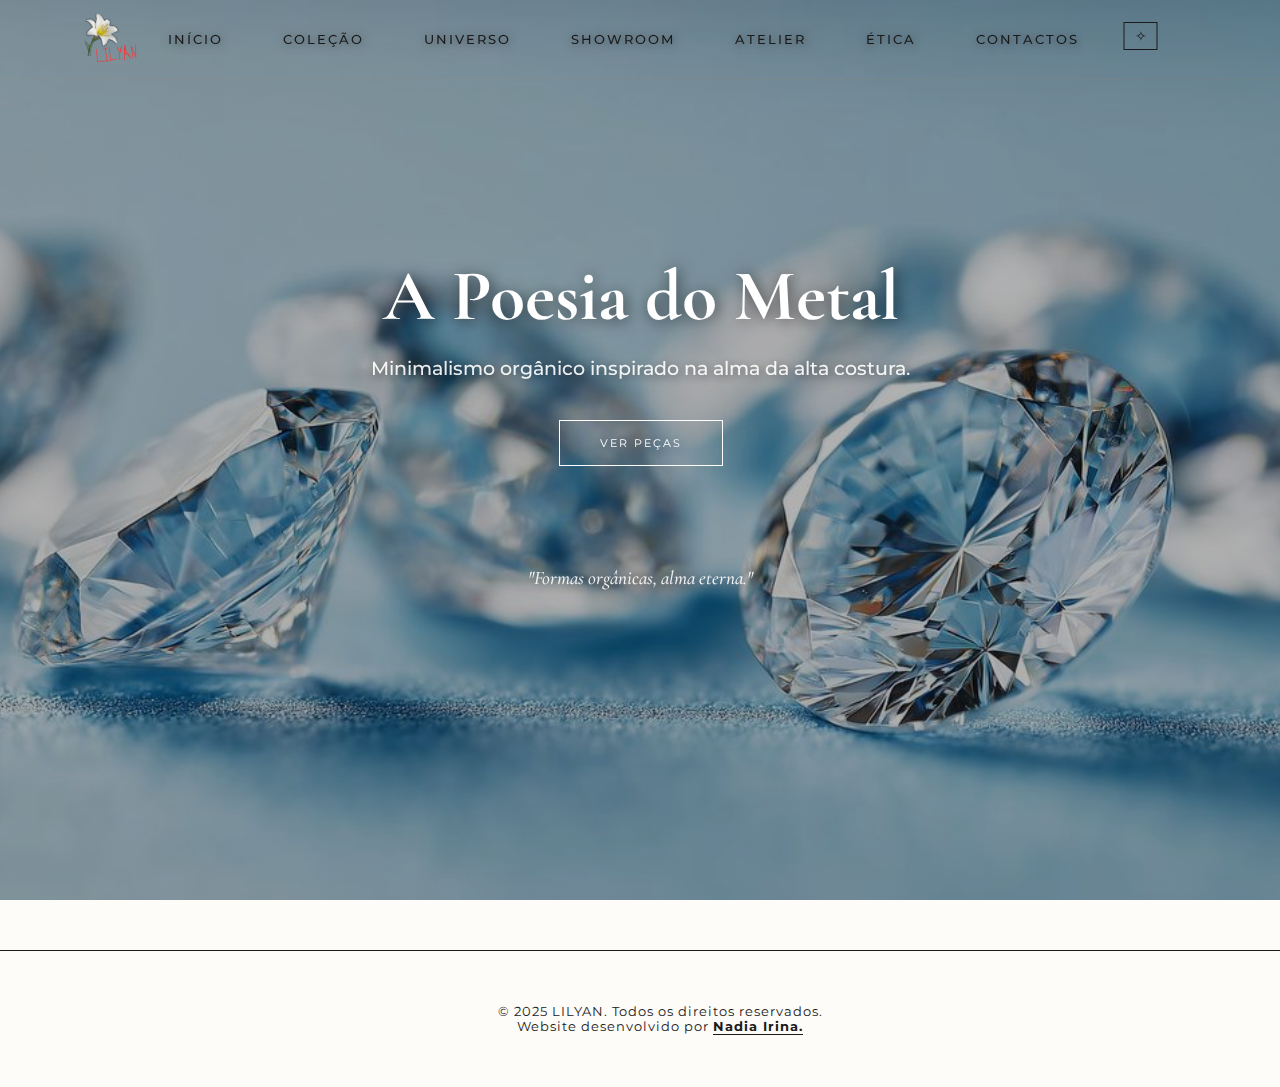
<file: index.html>
<!DOCTYPE html>
<html lang="pt">
<head>
    <meta charset="UTF-8">
    <meta name="viewport" content="width=device-width, initial-scale=1.0">
    <title>LILYAN | Haute Joaillerie</title>
    <link rel="stylesheet" href="style.css">
    <link href="https://fonts.googleapis.com/css2?family=Cormorant+Garamond:ital,wght@0,300;0,500;1,300&family=Montserrat:wght@200;300;400&display=swap" rel="stylesheet">
</head>
<body>
    <nav id="navbar" 
    <div class="logo">
        <a href="index.html"><img src="LILYAN.svg" alt="LILYAN Logo"></a>
    </div>

    <div class="menu-icon" id="menu-icon">
        <div class="bar"></div>
        <div class="bar"></div>
        <div class="bar"></div>
    </div>

    <ul class="nav-links" id="nav-links">
        <li><a href="index.html">Início</a></li>
        <li><a href="colecoes.html">Coleção</a></li>
        <li><a href="universo.html">Universo</a></li>
        <li><a href="showroom.html">Showroom</a></li>
        <li><a href="atelier.html">Atelier</a></li>
        <li><a href="etica.html">Ética</a></li>
        <li><a href="contactos.html">Contactos</a></li>
        
        <li class="mobile-toggle-container">
            <button id="mode-toggle">✧</button>
        </li>
    </ul>
</nav>

    <main>
      <section class="hero-slider" style="background-image: linear-gradient(rgba(0,0,0,0.3), rgba(0,0,0,0.3)), url('hero1.jpg');">
            <div class="hero-content reveal">
                
                <h1>A Poesia do Metal</h1>
                <p>Minimalismo orgânico inspirado na alma da alta costura.</p>
                <a href="colecoes.html" class="btn-luxury">Ver Peças</a>
                <section class="featured-quote reveal">
            <p>"Formas orgânicas, alma eterna."</p>
        </section>
            </div>
        </section>

        
    </main>

    <footer style="text-align: center; padding: 40px 20px; width: 100%;">
    <div class="container">
        <p>&copy; 2025 LILYAN. Todos os direitos reservados.<br>
        Website desenvolvido por <a href="https://nadiairina.github.io/Nadia-Portfolio/index.html" target="_blank" style="text-decoration: none; color: inherit; font-weight: bold;">Nadia Irina.</a></p>
    </div>
</footer>
    
    <script src="script.js"></script>
</body>
</html>
</file>
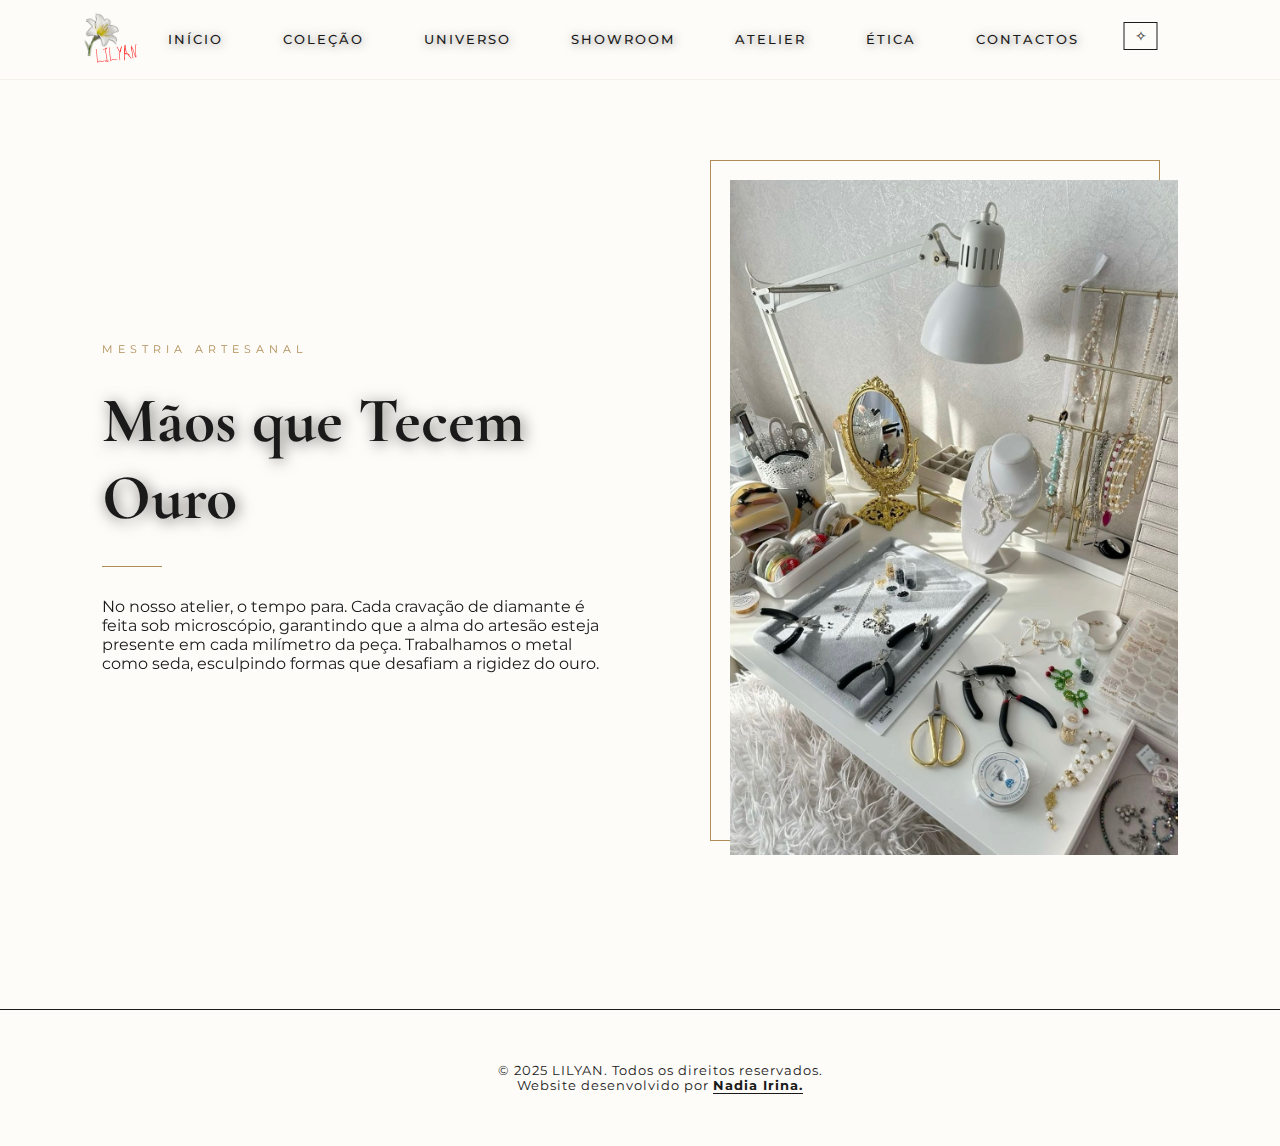
<file: atelier.html>
<!DOCTYPE html>
<html lang="pt">
<head>
    <meta charset="UTF-8">
    <meta name="viewport" content="width=device-width, initial-scale=1.0">
    <title>Atelier | LILYAN</title>
    <link rel="stylesheet" href="style.css">
    <link href="https://fonts.googleapis.com/css2?family=Cormorant+Garamond:wght@300;400&family=Montserrat:wght@200;400&display=swap" rel="stylesheet">
</head>
<body>
    <nav id="navbar">
    <div class="logo">
        <a href="index.html"><img src="LILYAN.svg" alt="LILYAN Logo"></a>
    </div>

    <div class="menu-icon" id="menu-icon">
        <div class="bar"></div>
        <div class="bar"></div>
        <div class="bar"></div>
    </div>

    <ul class="nav-links" id="nav-links">
        <li><a href="index.html">Início</a></li>
        <li><a href="colecoes.html">Coleção</a></li>
        <li><a href="universo.html">Universo</a></li>
        <li><a href="showroom.html">Showroom</a></li>
        <li><a href="atelier.html">Atelier</a></li>
        <li><a href="etica.html">Ética</a></li>
        <li><a href="contactos.html">Contactos</a></li>
        
        <li class="mobile-toggle-container">
            <button id="mode-toggle">✧</button>
        </li>
    </ul>
</nav>

    <main class="atelier-container">
        <section class="atelier-content">
            <div class="atelier-text reveal">
                <span class="label">Mestria Artesanal</span>
                <h1>Mãos que Tecem Ouro</h1>
                <div class="divider"></div>
                <p>
                    No nosso atelier, o tempo para. Cada cravação de diamante é feita sob microscópio, 
                    garantindo que a alma do artesão esteja presente em cada milímetro da peça. 
                    Trabalhamos o metal como seda, esculpindo formas que desafiam a rigidez do ouro.
                </p>
                <div class="atelier-badges">
                    <span>EST. 2024</span>
                    <span>HANDMADE IN PORTUGAL</span>
                </div>
            </div>

            <div class="atelier-visual reveal">
                <div class="image-wrapper">
                    <img src="atelier-work.jpg" alt="Atelier LILYAN em trabalho">
                    <div class="decorative-frame"></div>
                </div>
            </div>
        </section>
    </main>

    <footer style="text-align: center; padding: 40px 20px; width: 100%;">
    <div class="container">
        <p>&copy; 2025 LILYAN. Todos os direitos reservados.<br>
        Website desenvolvido por <a href="https://nadiairina.github.io/Nadia-Portfolio/index.html" target="_blank" style="text-decoration: none; color: inherit; font-weight: bold;">Nadia Irina.</a></p>
    </div>
</footer>

    <script src="script.js"></script>
</body>
</html>
</file>
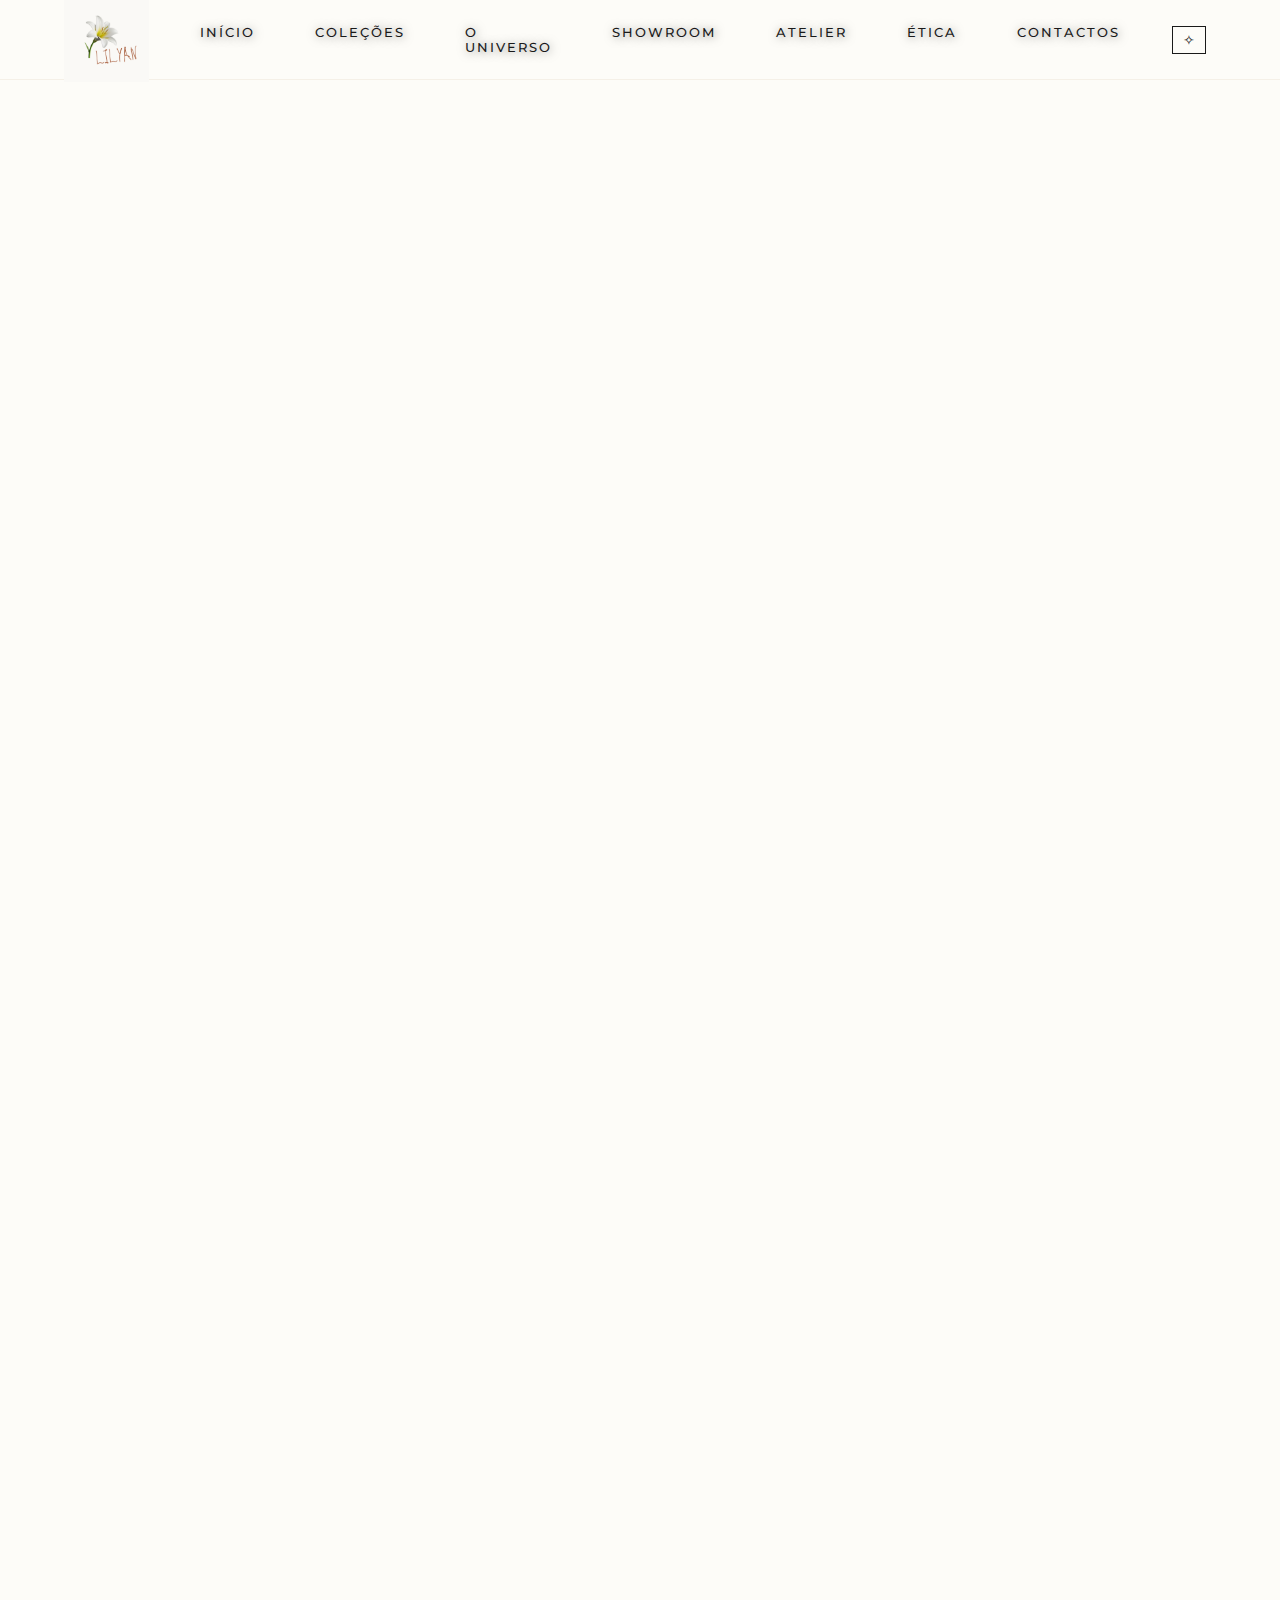
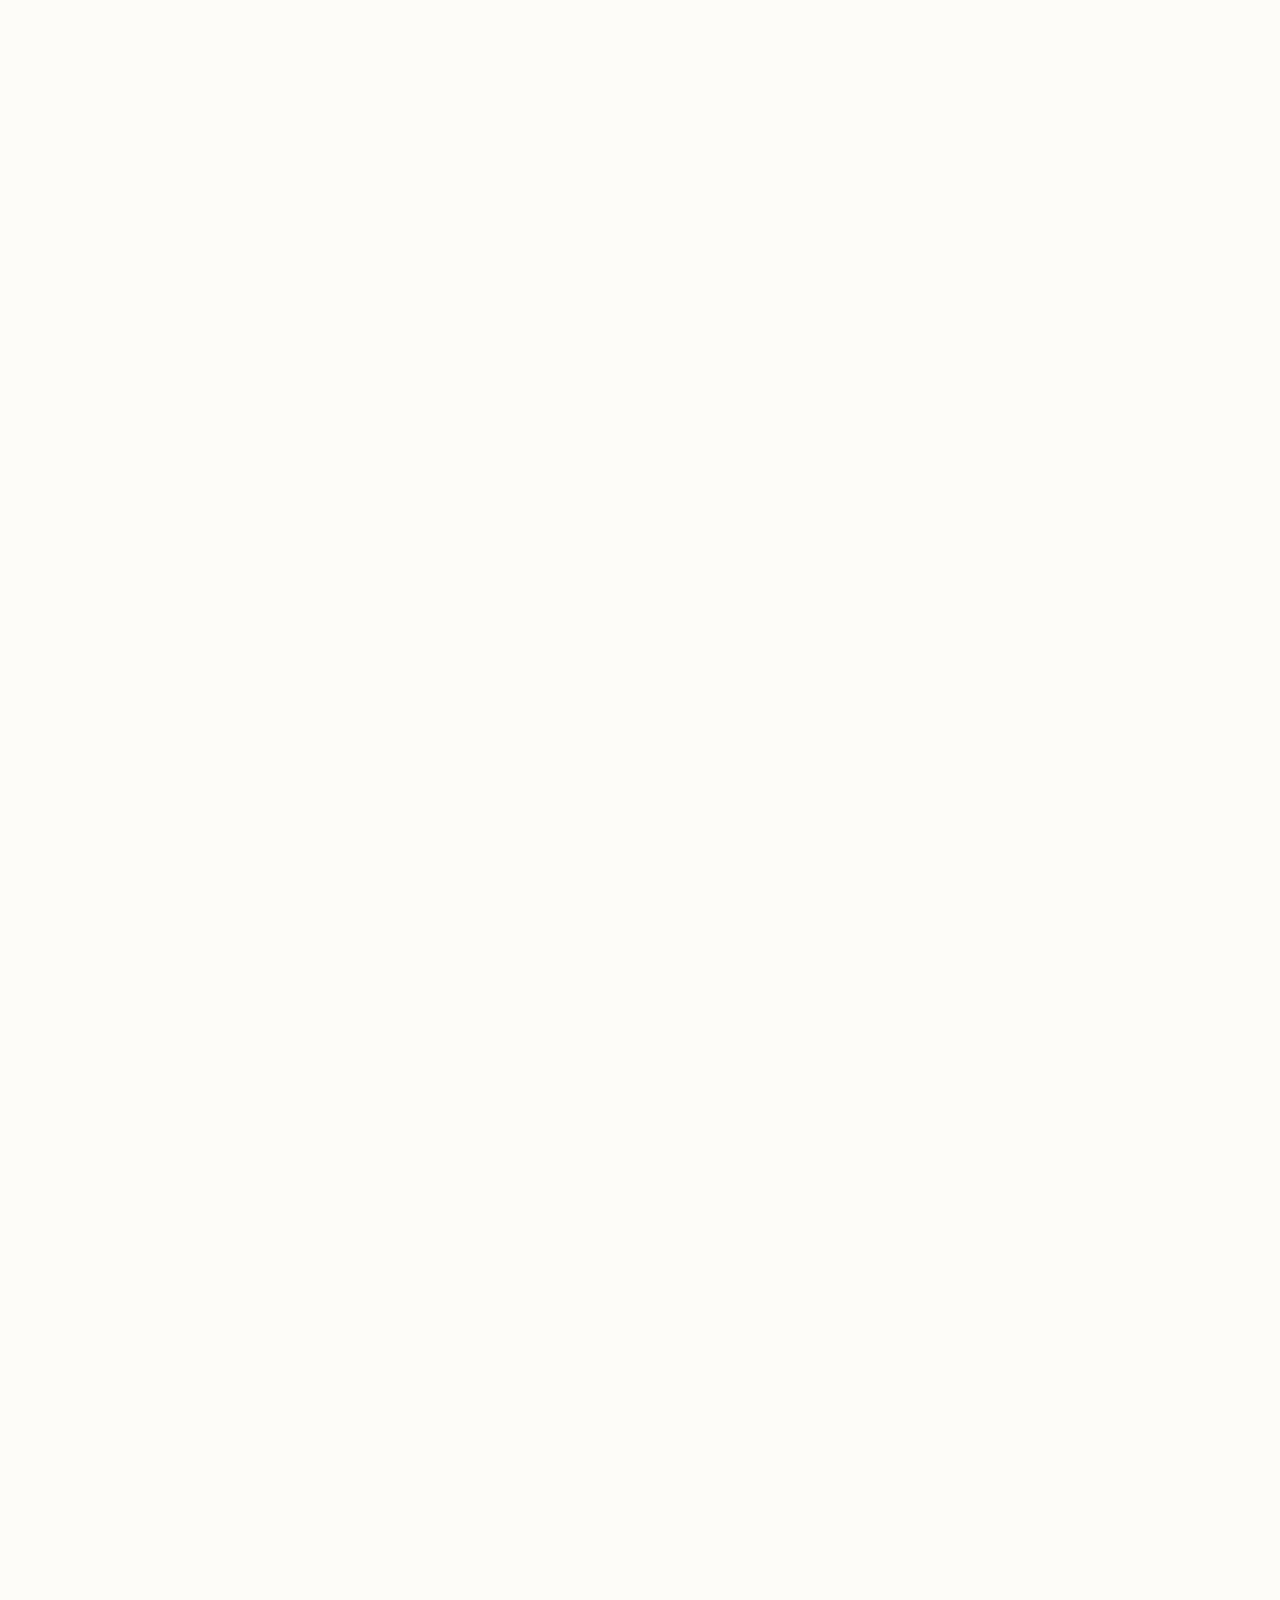
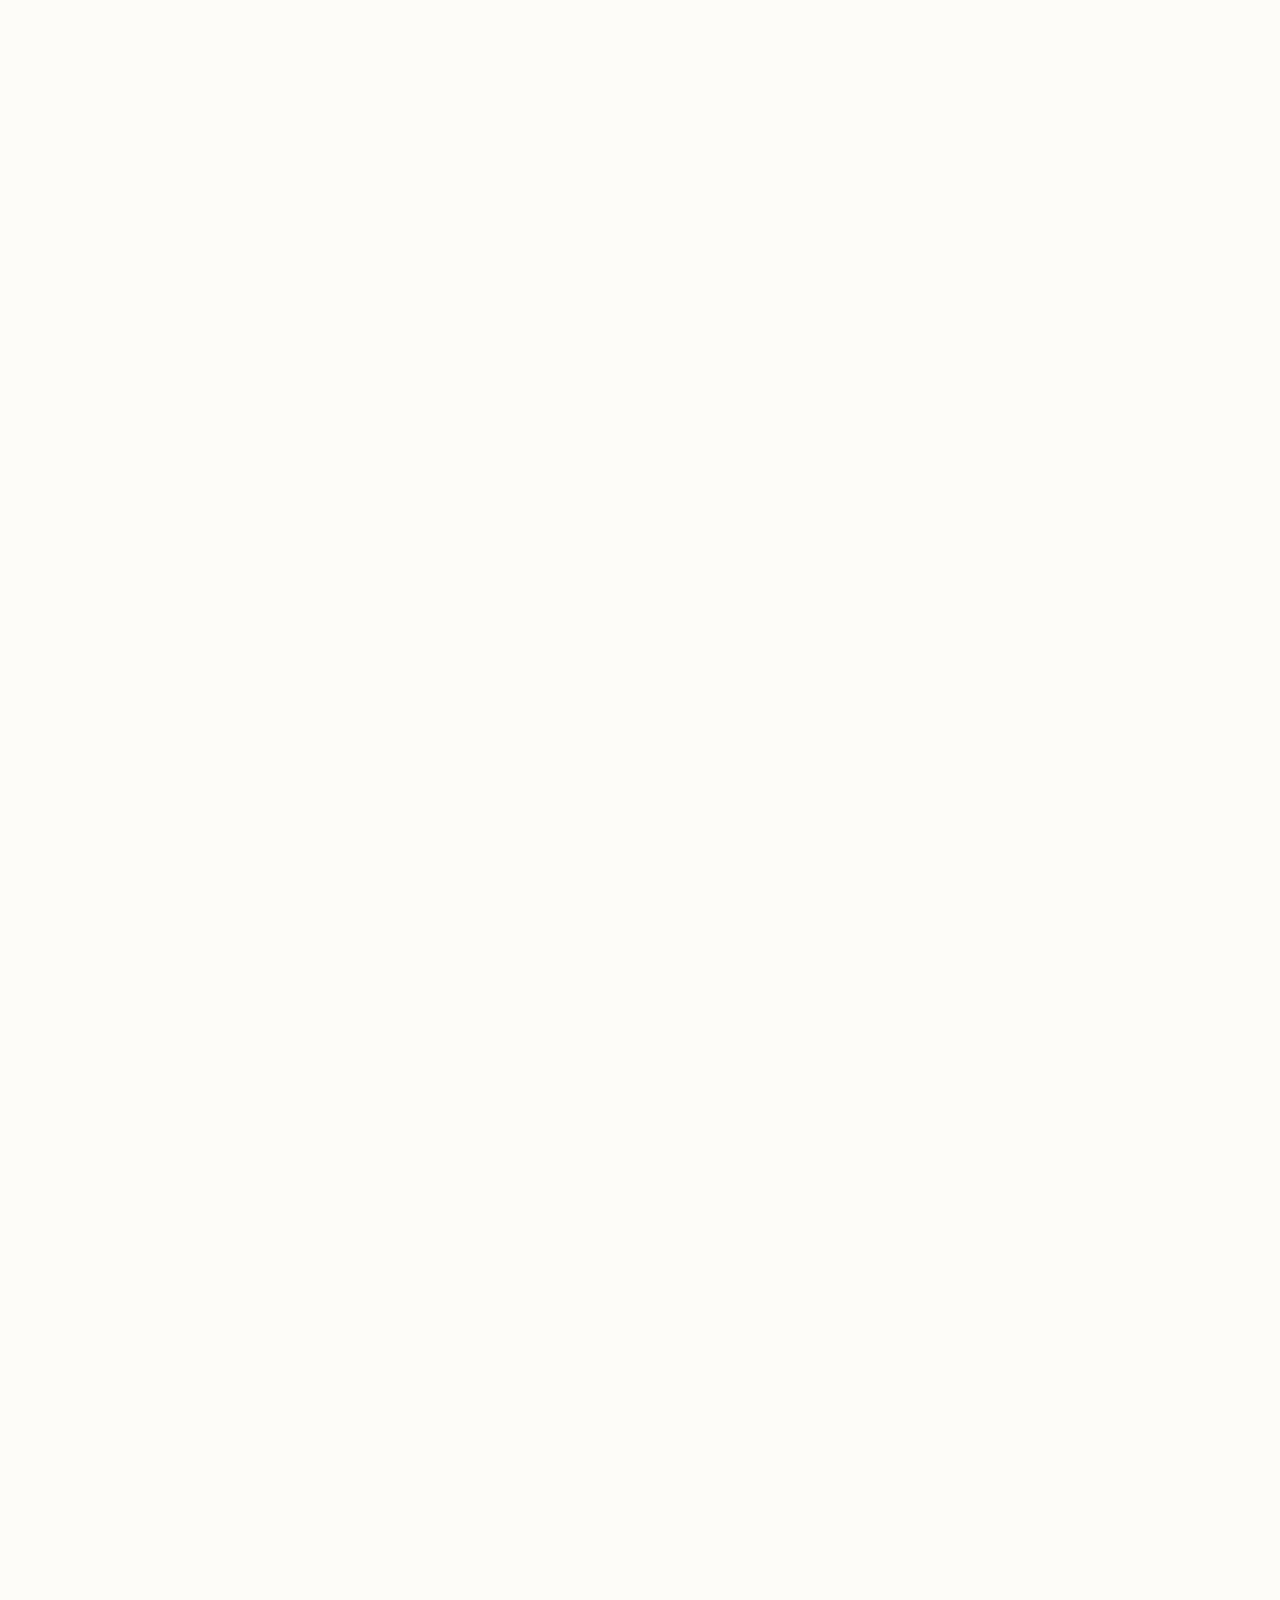
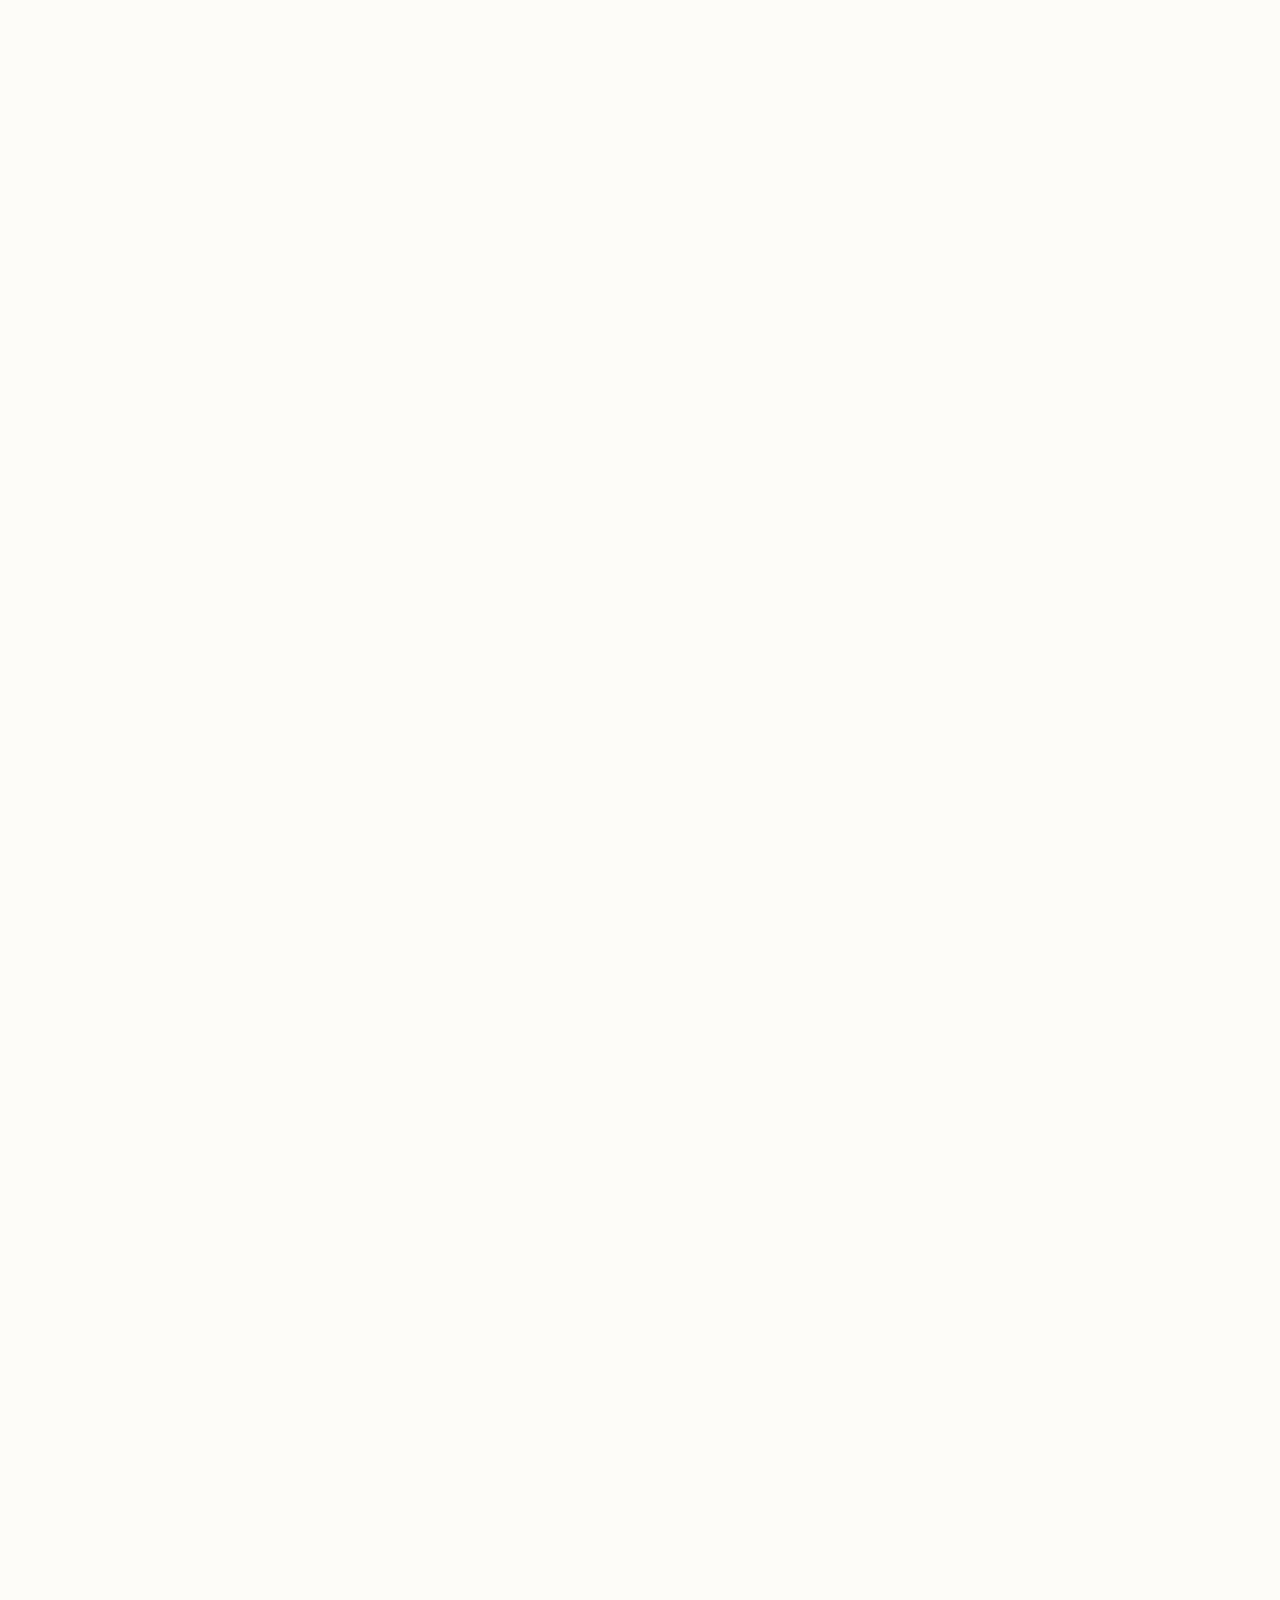
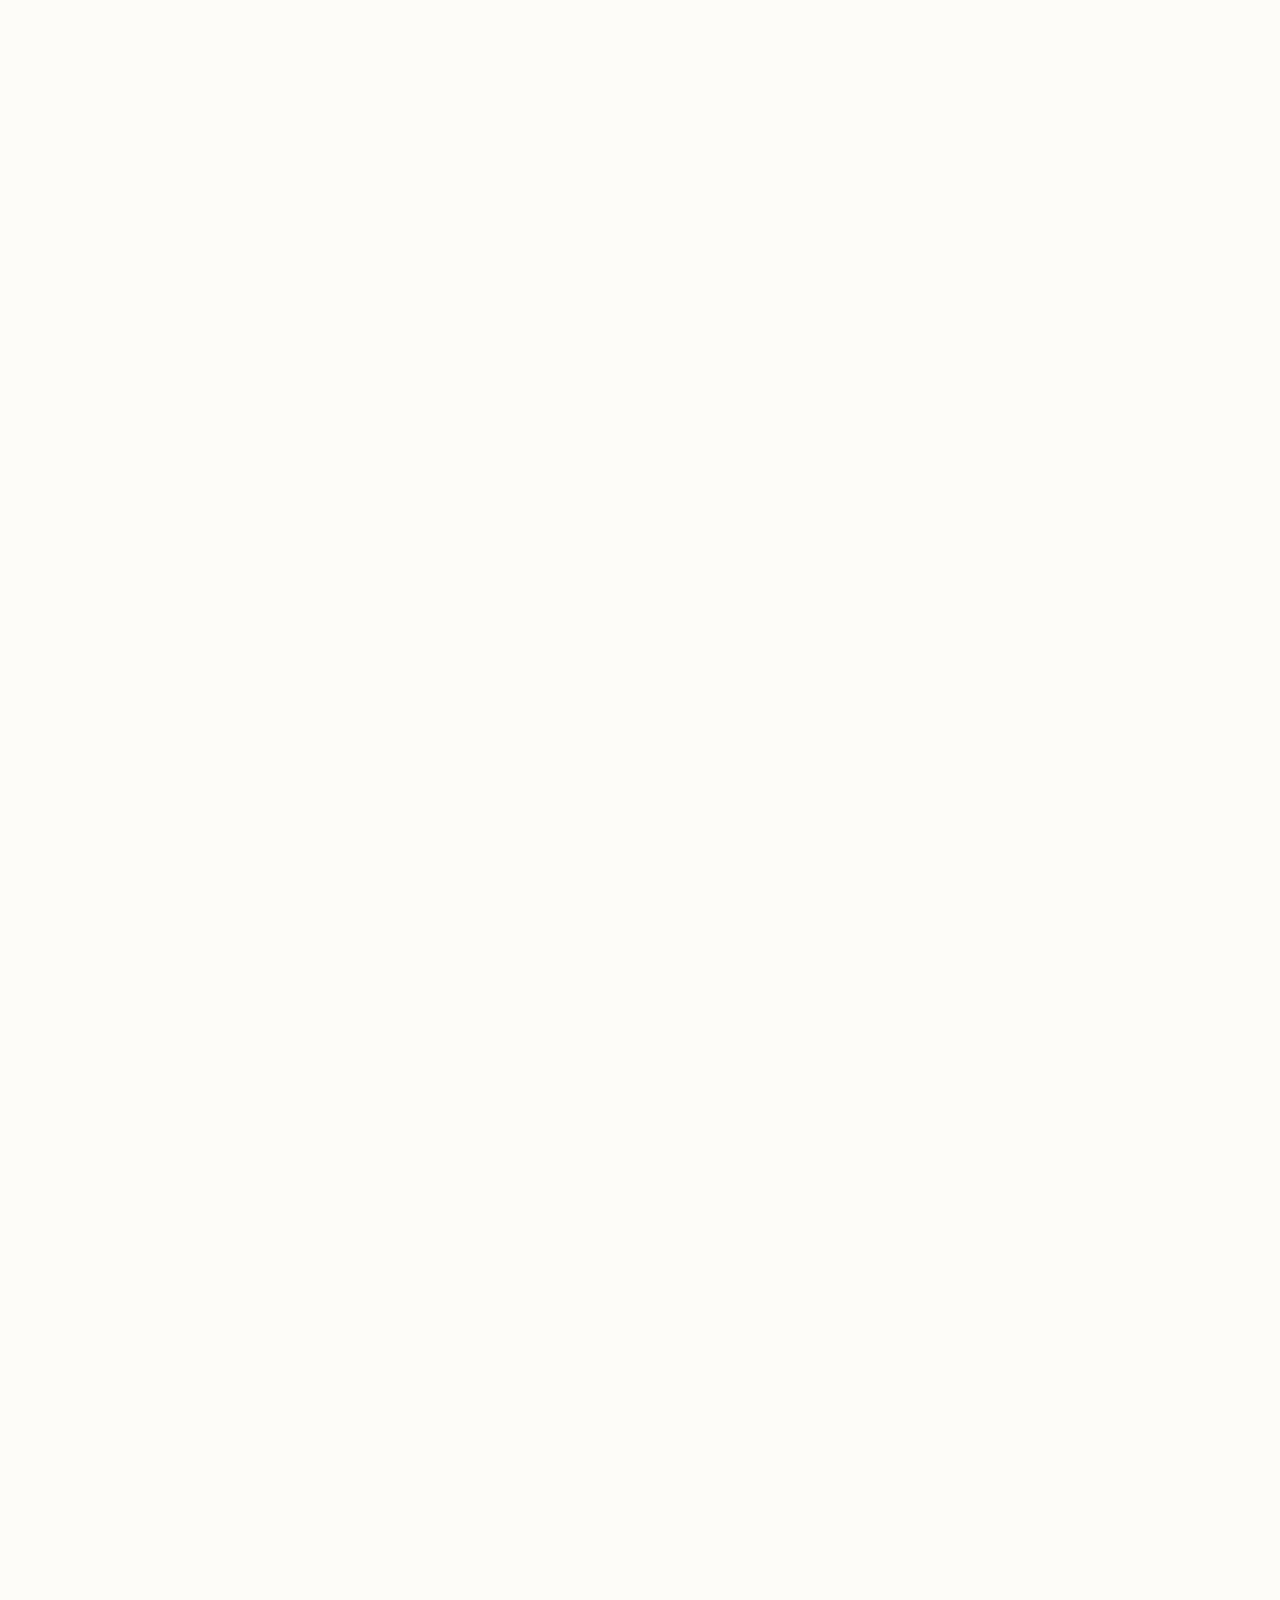
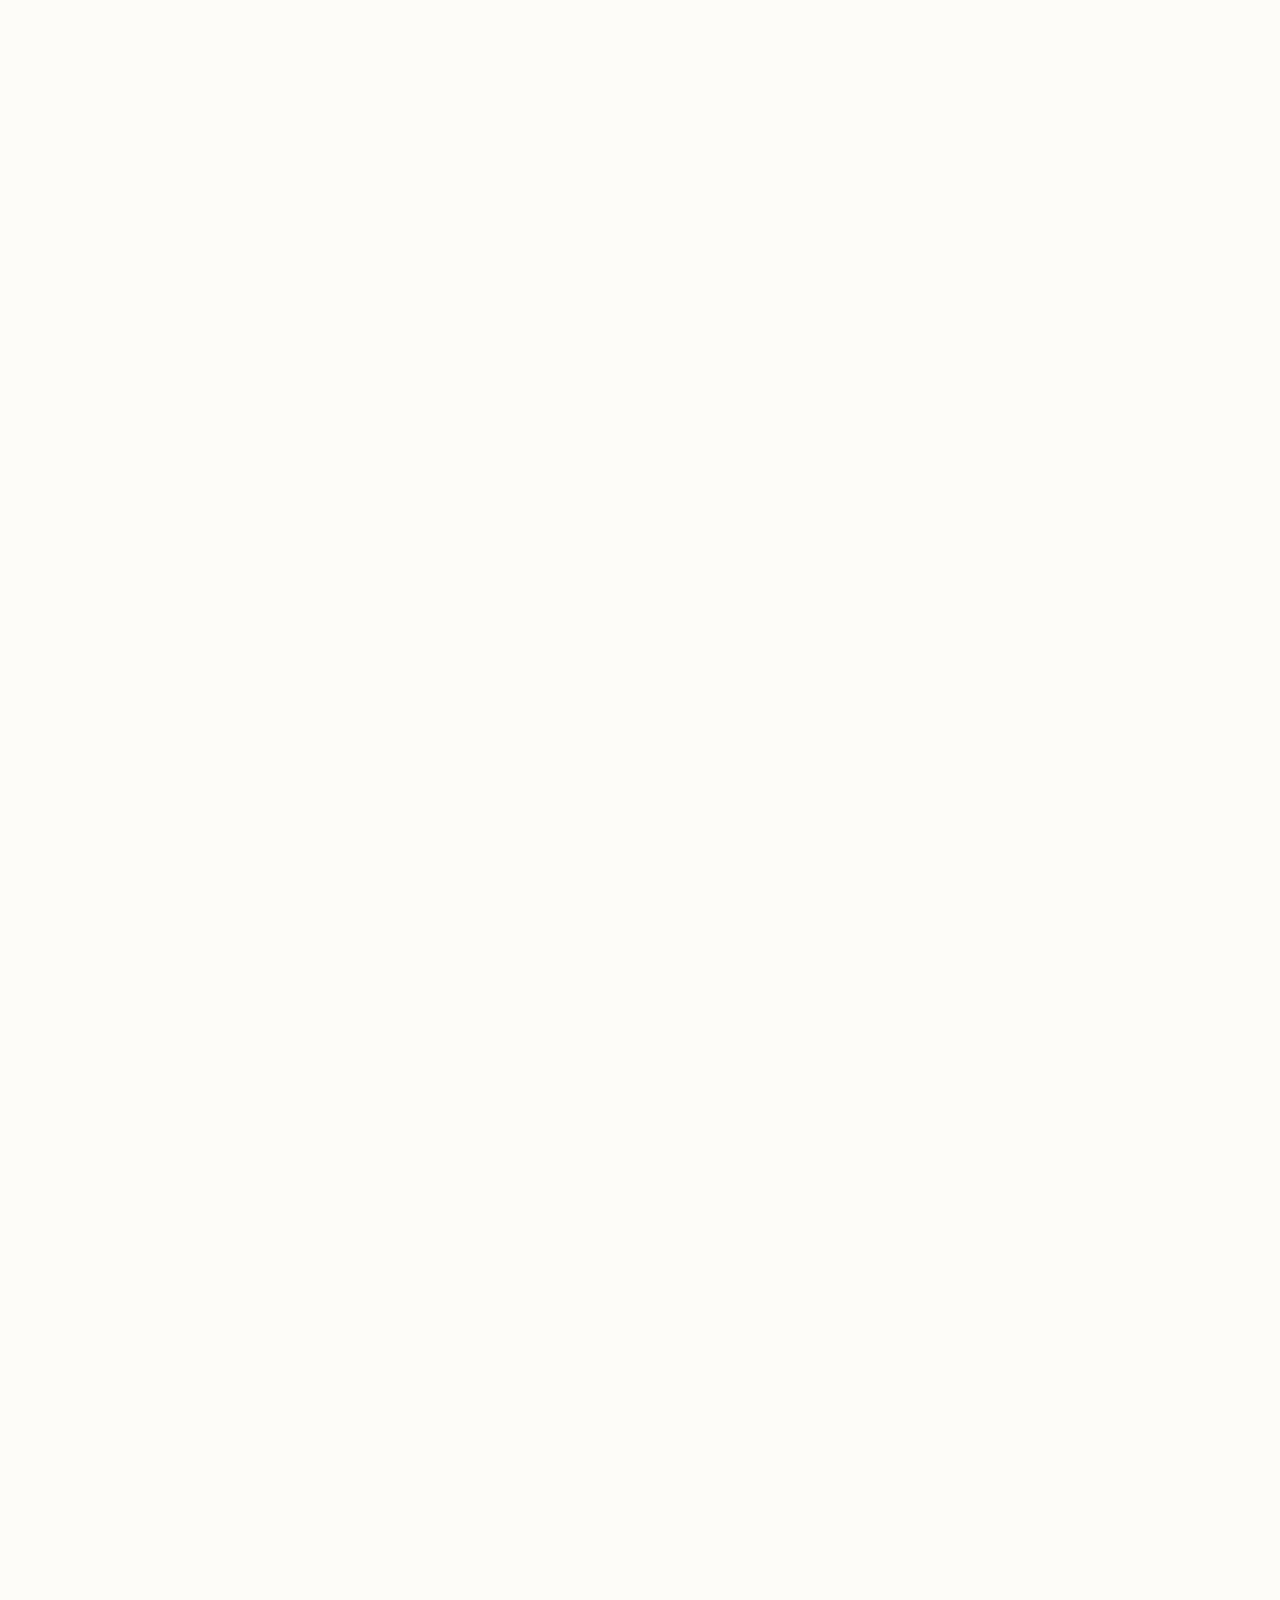
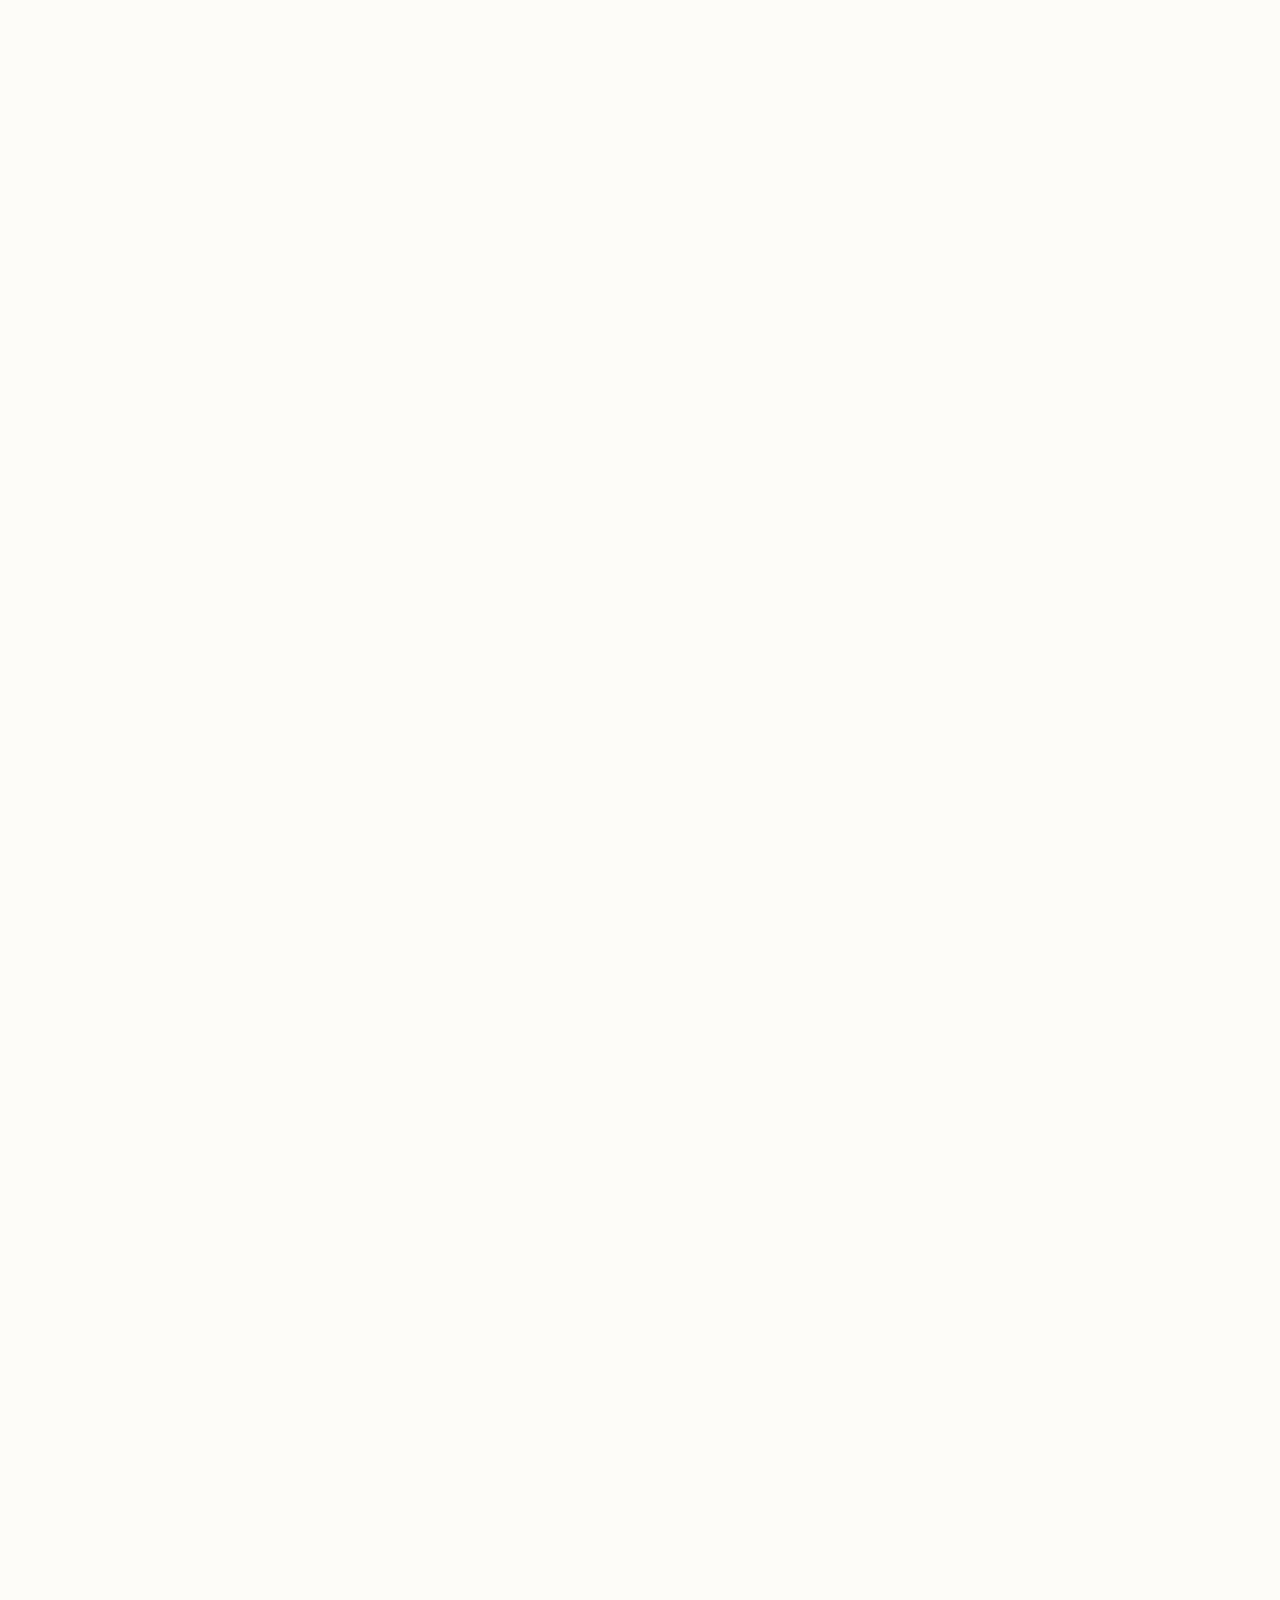
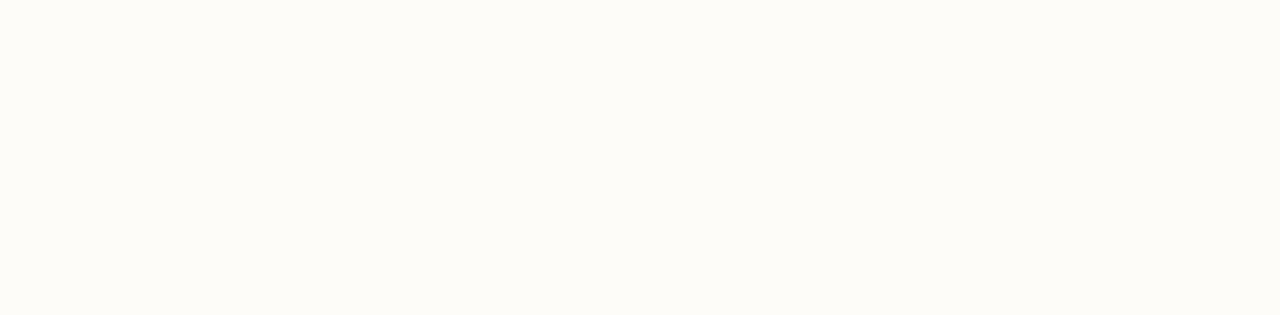
<file: colecoes.html>
<!DOCTYPE html>
<html lang="pt">
<head>
    <meta charset="UTF-8">
    <meta name="viewport" content="width=device-width, initial-scale=1.0">
    <title>Coleções | LILYAN</title>
    <link rel="stylesheet" href="style.css">
    <link href="https://fonts.googleapis.com/css2?family=Cormorant+Garamond:wght@300;400&family=Montserrat:wght@200;400&display=swap" rel="stylesheet">
</head>
<body>
    <nav id="navbar">
        <div class="logo"><img src="LILYAN.png" alt="LILYAN Logo"></div>
        <ul class="nav-links">
            <li><a href="index.html">Início</a></li>
            <li><a href="colecoes.html">Coleções</a></li>
            <li><a href="universo.html">O Universo</a></li>
            <li><a href="showroom.html">Showroom</a></li>
            <li><a href="atelier.html">Atelier</a></li>
            <li><a href="etica.html">Ética</a></li>
            <li><a href="contactos.html">Contactos</a></li>
        </ul>
        <div class="nav-actions">
            <button id="mode-toggle">✧</button>
           
        </div>
    </nav>

    <main style="padding-top: 160px; min-height: 100vh;">
        <section class="content-section reveal">
            <header class="collection-header" style="text-align: center; margin-bottom: 100px;">
                <span class="subtitle" style="letter-spacing: 6px; color: var(--accent); font-size: 10px; text-transform: uppercase; display: block; margin-bottom: 20px;">Curadoria LILYAN</span>
                <h1 class="collection-title" style="font-family: 'Cormorant Garamond', serif; font-size: clamp(3rem, 6vw, 4.5rem); font-weight: 300;">Atemporal</h1>
                <p class="collection-desc" style="max-width: 500px; margin: 20px auto; font-weight: 200; font-size: 14px; opacity: 0.8;">Onde a botânica encontra a eternidade do metal. Peças esculpidas à mão sob a luz do minimalismo orgânico.</p>
            </header>
            
            <div class="luxury-grid">
                <div class="card tall">
                    <div class="img-container">
                        <img src="joia1.jpg" alt="Série Pétala">
                    </div>
                    <div class="card-info">
                        <h3>Série Pétala</h3>
                        <p>Ouro 18k e Diamante</p>
                    </div>
                </div>

                <div class="card">
                    <div class="img-container">
                        <img src="joia2.jpg" alt="Anel Éther">
                    </div>
                    <div class="card-info">
                        <h3>Anel Éther</h3>
                        <p>Platina Pura</p>
                    </div>
                </div>

                <div class="card">
                    <div class="img-container">
                        <img src="joia3.jpg" alt="Brincos Orvalho">
                    </div>
                    <div class="card-info">
                        <h3>Brincos Orvalho</h3>
                        <p>Pérolas Negras e Ouro Branco</p>
                    </div>
                </div>

                <div class="card tall">
                    <div class="img-container">
                        <img src="joia4.jpg" alt="Colar Flora">
                    </div>
                    <div class="card-info">
                        <h3>Colar Flora</h3>
                        <p>Ouro Rosa e Quartzo</p>
                    </div>
                </div>
                
                <div class="card">
                    <div class="img-container">
                        <img src="joia5.jpg" alt="Pulseira Linha">
                    </div>
                    <div class="card-info">
                        <h3>Pulseira Linha</h3>
                        <p>Ouro Amarelo Minimalista</p>
                    </div>
                </div>

                <div class="card">
                    <div class="img-container">
                        <img src="joia6.jpg" alt="Anel Botânico">
                    </div>
                    <div class="card-info">
                        <h3>Anel Botânico</h3>
                        <p>Prata e Esmeralda</p>
                    </div>
                </div>
            </div>
        </section>
    </main>

    <script src="script.js"></script>
</body>
</html>
</file>
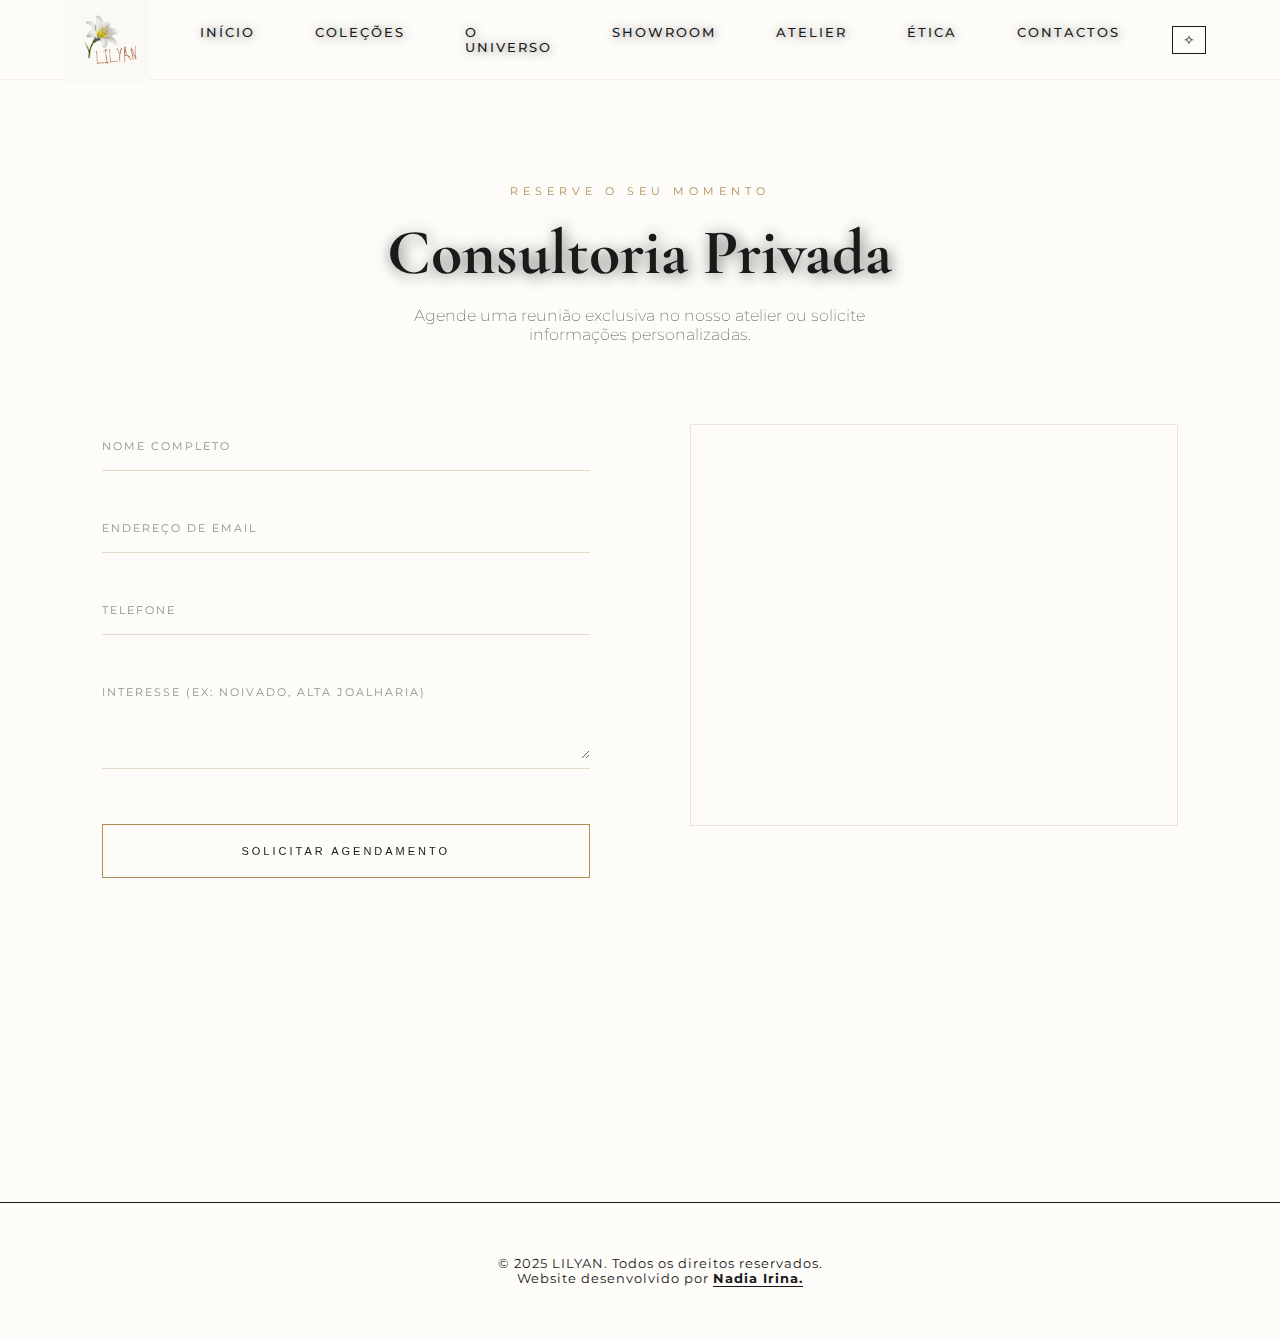
<file: contactos.html>
<!DOCTYPE html>
<html lang="pt">
<head>
    <meta charset="UTF-8">
    <meta name="viewport" content="width=device-width, initial-scale=1.0">
    <title>Contactos | LILYAN</title>
    <link rel="stylesheet" href="style.css">
    <link href="https://fonts.googleapis.com/css2?family=Cormorant+Garamond:wght@300;400&family=Montserrat:wght@200;400&display=swap" rel="stylesheet">
</head>
<body>
    <nav id="navbar">
        <div class="logo"><img src="LILYAN.png" alt="LILYAN Logo"></div>
        <ul class="nav-links">
            <li><a href="index.html">Início</a></li>
            <li><a href="colecoes.html">Coleções</a></li>
            <li><a href="universo.html">O Universo</a></li>
            <li><a href="showroom.html">Showroom</a></li>
            <li><a href="atelier.html">Atelier</a></li>
            <li><a href="etica.html">Ética</a></li>
            <li><a href="contactos.html">Contactos</a></li>
        </ul>
        <div class="nav-actions">
            <button id="mode-toggle">✧</button>
            
        </div>
    </nav>

    <main class="contact-container">
        <header class="contact-header reveal">
            <span class="label">Reserve o seu momento</span>
            <h1>Consultoria Privada</h1>
            <p class="subtitle">Agende uma reunião exclusiva no nosso atelier ou solicite informações personalizadas.</p>
        </header>

        <section class="contact-grid">
            <div class="contact-form-wrapper reveal">
                <form class="luxury-form">
                    <div class="input-group">
                        <input type="text" id="name" required placeholder=" ">
                        <label for="name">Nome Completo</label>
                    </div>
                    <div class="input-group">
                        <input type="email" id="email" required placeholder=" ">
                        <label for="email">Endereço de Email</label>
                    </div>
                    <div class="input-group">
                        <input type="tel" id="phone" placeholder=" ">
                        <label for="phone">Telefone</label>
                    </div>
                    <div class="input-group">
                        <textarea id="message" rows="4" placeholder=" "></textarea>
                        <label for="message">Interesse (Ex: Noivado, Alta Joalharia)</label>
                    </div>
                    <button type="submit" class="btn-submit">Solicitar Agendamento</button>
                </form>
            </div>

            <div class="contact-info reveal">
                <div class="map-wrapper">
                    <iframe 
                        src="https://www.google.com/maps/embed?pb=!1m18!1m12!1m3!1d3113.112102875138!2d-9.1465!3d38.7223!2m3!1f0!2f0!3f0!3m2!1i1024!2i768!4f13.1!3m3!1m2!1s0xd193375b4306385%3A0x6b907578f729f274!2sAv.%20da%20Liberdade%2C%20Lisboa!5e0!3m2!1spt!2spt!4v1611111111111!5m2!1spt!2spt" 
                        width="100%" height="100%" style="border:0;" allowfullscreen="" loading="lazy">
                    </iframe>
                </div>
                
                <div class="info-details">
                    <div class="info-block">
                        <h3>Atelier Lisboa</h3>
                        <p>Avenida da Liberdade, 1100-001 Lisboa</p>
                    </div>
                    <div class="info-block">
                        <h3>Horário</h3>
                        <p>Segunda a Sexta — 10:00 às 19:00</p>
                        <p>Por marcação exclusiva</p>
                    </div>
                    <div class="info-block">
                        <a href="https://wa.me/351900000000" class="wa-direct">CONTACTAR VIA WHATSAPP →</a>
                    </div>
                </div>
            </div>
        </section>
    </main>

    <footer style="text-align: center; padding: 40px 20px; width: 100%;">
    <div class="container">
        <p>&copy; 2025 LILYAN. Todos os direitos reservados.<br>
        Website desenvolvido por <a href="https://nadiairina.github.io/Nadia-Portfolio/index.html" target="_blank" style="text-decoration: none; color: inherit; font-weight: bold;">Nadia Irina.</a></p>
    </div>
</footer>
    
    <script src="script.js"></script>
</body>
</html>
</file>
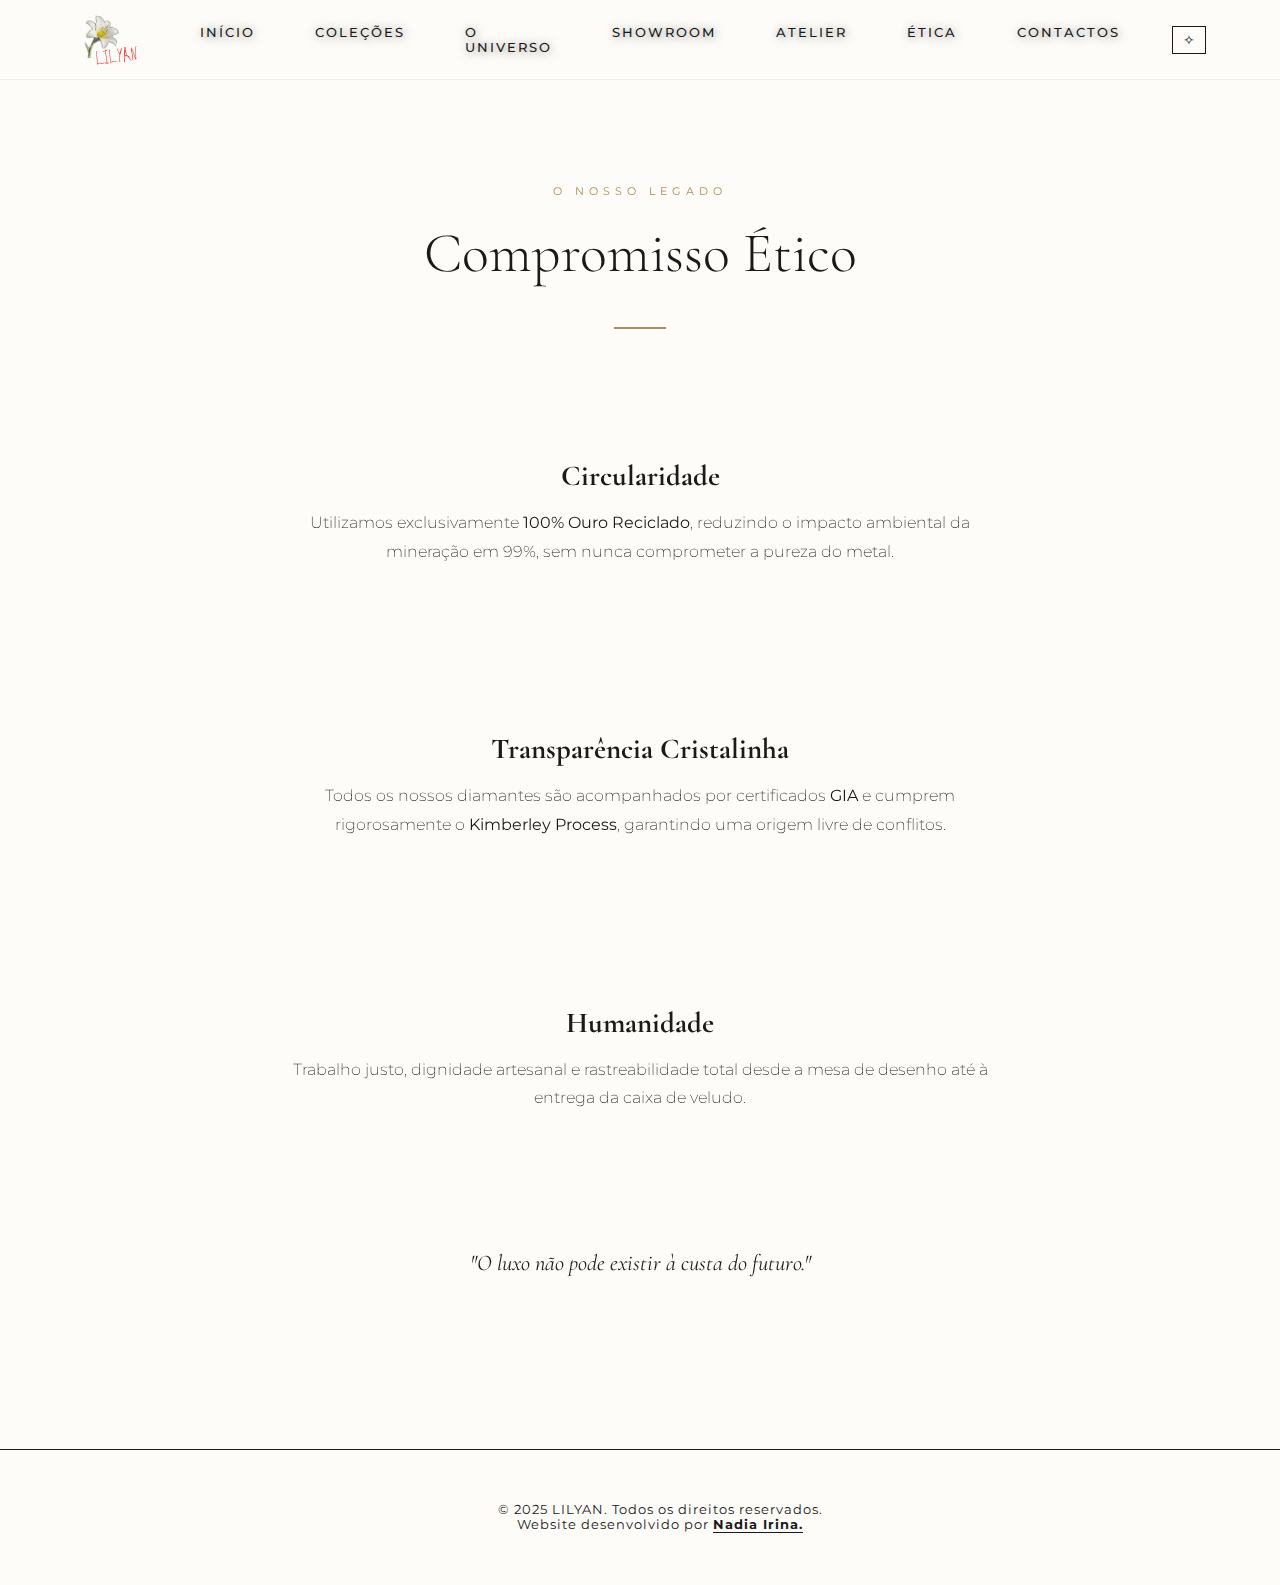
<file: etica.html>
<!DOCTYPE html>
<html lang="pt">
<head>
    <meta charset="UTF-8">
    <meta name="viewport" content="width=device-width, initial-scale=1.0">
    <title>Ética e Sustentabilidade | LILYAN</title>
    <link rel="stylesheet" href="style.css">
    <link href="https://fonts.googleapis.com/css2?family=Cormorant+Garamond:wght@300;400&family=Montserrat:wght@200;400&display=swap" rel="stylesheet">
</head>
<body>
    <nav id="navbar">
        <div class="logo"><img src="LILYAN.svg" alt="LILYAN Logo"></div>
        <ul class="nav-links">
            <li><a href="index.html">Início</a></li>
            <li><a href="colecoes.html">Coleções</a></li>
            <li><a href="universo.html">O Universo</a></li>
            <li><a href="showroom.html">Showroom</a></li>
            <li><a href="atelier.html">Atelier</a></li>
            <li><a href="etica.html">Ética</a></li>
            <li><a href="contactos.html">Contactos</a></li>
        </ul>
        <div class="nav-actions">
            <button id="mode-toggle">✧</button>
           
        </div>
    </nav>

    <main style="padding: 180px 10% 100px;">
        <div class="reveal" style="max-width: 800px; margin: 0 auto; text-align: center;">
            <span style="letter-spacing: 5px; color: var(--accent); font-size: 11px; text-transform: uppercase;">O Nosso Legado</span>
            <h2 style="font-family:'Cormorant Garamond', serif; font-size: clamp(2rem, 5vw, 3.5rem); font-weight: 300; margin: 20px 0;">Compromisso Ético</h2>
            <hr style="width: 50px; margin: 40px auto; border: 0.5px solid var(--accent);">
            
            <div style="margin-top: 60px; display: grid; gap: 40px;">
                <div style="border: 1px solid var(--gold-soft); padding: 40px; transition: 0.4s;" class="hover-box">
                    <h3 style="font-family: 'Cormorant Garamond'; font-size: 1.8rem; margin-bottom: 15px;">Circularidade</h3>
                    <p style="font-weight: 200; line-height: 1.8;">Utilizamos exclusivamente <strong>100% Ouro Reciclado</strong>, reduzindo o impacto ambiental da mineração em 99%, sem nunca comprometer a pureza do metal.</p>
                </div>

                <div style="border: 1px solid var(--gold-soft); padding: 40px; transition: 0.4s;" class="hover-box">
                    <h3 style="font-family: 'Cormorant Garamond'; font-size: 1.8rem; margin-bottom: 15px;">Transparência Cristalinha</h3>
                    <p style="font-weight: 200; line-height: 1.8;">Todos os nossos diamantes são acompanhados por certificados <strong>GIA</strong> e cumprem rigorosamente o <strong>Kimberley Process</strong>, garantindo uma origem livre de conflitos.</p>
                </div>

                <div style="border: 1px solid var(--gold-soft); padding: 40px; transition: 0.4s;" class="hover-box">
                    <h3 style="font-family: 'Cormorant Garamond'; font-size: 1.8rem; margin-bottom: 15px;">Humanidade</h3>
                    <p style="font-weight: 200; line-height: 1.8;">Trabalho justo, dignidade artesanal e rastreabilidade total desde a mesa de desenho até à entrega da caixa de veludo.</p>
                </div>
            </div>

            <p style="margin-top: 80px; font-style: italic; font-family: 'Cormorant Garamond'; font-size: 1.4rem; color: var(--accent);">"O luxo não pode existir à custa do futuro."</p>
        </div>
    </main>

<footer style="text-align: center; padding: 40px 20px; width: 100%;">
    <div class="container">
        <p>&copy; 2025 LILYAN. Todos os direitos reservados.<br>
        Website desenvolvido por <a href="https://nadiairina.github.io/Nadia-Portfolio/index.html" target="_blank" style="text-decoration: none; color: inherit; font-weight: bold;">Nadia Irina.</a></p>
    </div>
</footer>

    <script src="script.js"></script>
</body>
</html>
</file>
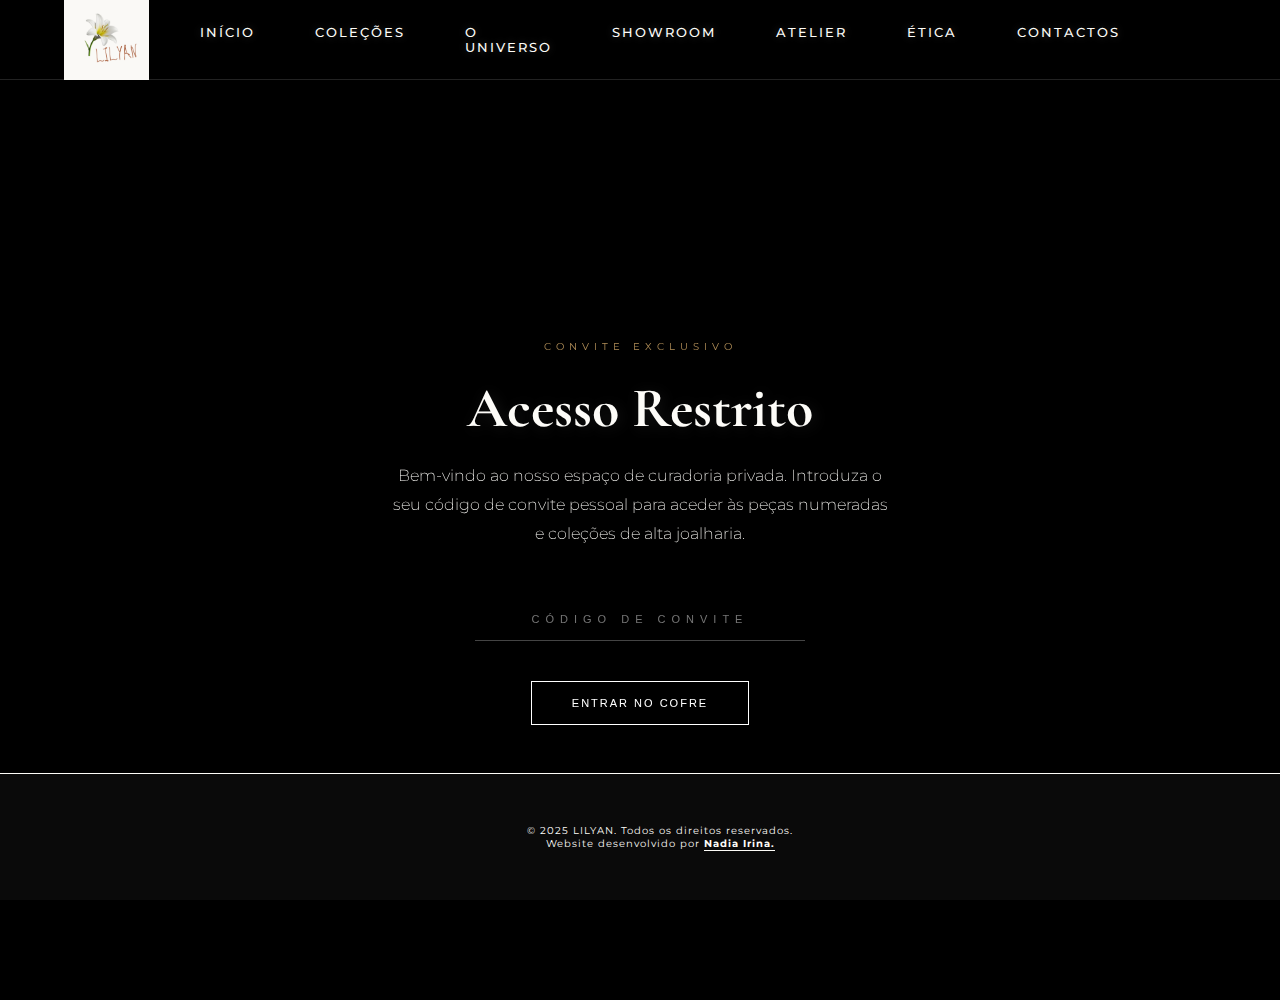
<file: showroom.html>
<!DOCTYPE html>
<html lang="pt">
<head>
    <meta charset="UTF-8">
    <meta name="viewport" content="width=device-width, initial-scale=1.0">
    <title>Privé Showroom | LILYAN</title>
    <link rel="stylesheet" href="style.css">
    <link href="https://fonts.googleapis.com/css2?family=Cormorant+Garamond:wght@300&family=Montserrat:wght@200;400&display=swap" rel="stylesheet">
    <style>
        /* Estilos específicos para a experiência do "Cofre" */
        input[type="password"]:focus {
            border-bottom-color: var(--accent) !important;
            transition: 0.4s;
        }
        .btn-luxury:hover {
            background: #fff !important;
            color: #000 !important;
        }
    </style>
</head>
<body class="dark-mode" style="background: #000; color: #fff; overflow: hidden;">

<nav id="navbar" style="background: #000; border-bottom: 1px solid #222;">
    <div class="logo">
        <a href="index.html">
            <img src="LILYAN.png" alt="LILYAN" style="filter: brightness(0) invert(1); height: 110px;">
        </a>
    </div>
    <ul class="nav-links">
        <li><a href="index.html" style="color: #fff;">Início</a></li>
        <li><a href="colecoes.html" style="color: #fff;">Coleções</a></li>
        <li><a href="universo.html" style="color: #fff;">O Universo</a></li>
        <li><a href="showroom.html" style="color: #fff;">Showroom</a></li>
        <li><a href="atelier.html" style="color: #fff;">Atelier</a></li>
        <li><a href="etica.html" style="color: #fff;">Ética</a></li>
        <li><a href="contactos.html" style="color: #fff;">Contactos</a></li>
    </ul>
    <div class="nav-actions">
        </div>
</nav>

<main style="height: 100vh; display: flex; align-items: center; justify-content: center; text-align: center; padding-top: 100px;">
    <section class="reveal">
        <span class="label" style="color: var(--accent); letter-spacing: 5px; font-size: 10px;">CONVITE EXCLUSIVO</span>
        <h1 style="font-family: 'Cormorant Garamond', serif; font-size: clamp(2rem, 5vw, 3.5rem); font-weight: 300; margin: 20px 0;">Acesso Restrito</h1>
        <p style="font-weight: 200; color: #888; max-width: 500px; margin: 0 auto 50px auto; line-height: 1.8;">
            Bem-vindo ao nosso espaço de curadoria privada. Introduza o seu código de convite pessoal para aceder às peças numeradas e coleções de alta joalharia.
        </p>
        
        <div style="position: relative;">
            <input type="password" placeholder="CÓDIGO DE CONVITE" 
                style="background: transparent; border: none; border-bottom: 1px solid #444; color: #fff; text-align: center; width: 300px; padding: 15px; font-size: 11px; letter-spacing: 6px; outline: none; transition: border-color 0.4s;">
            <button class="btn-luxury" style="display: block; margin: 40px auto; border-color: #fff; color: #fff; background: transparent; cursor: pointer;">
                Entrar no Cofre
            </button>
        </div>
    </section>
</main>

<footer style="text-align: center; padding: 40px 20px; width: 100%; position: absolute; bottom: 0;">
    <div class="container">
        <p style="color: #444; font-size: 10px;">&copy; 2025 LILYAN. Todos os direitos reservados.<br>
        Website desenvolvido por <a href="https://nadiairina.github.io/Nadia-Portfolio/index.html" target="_blank" style="text-decoration: none; color: inherit; font-weight: bold;">Nadia Irina.</a></p>
    </div>
</footer>

<script src="script.js"></script>
</body>
</html>
</file>
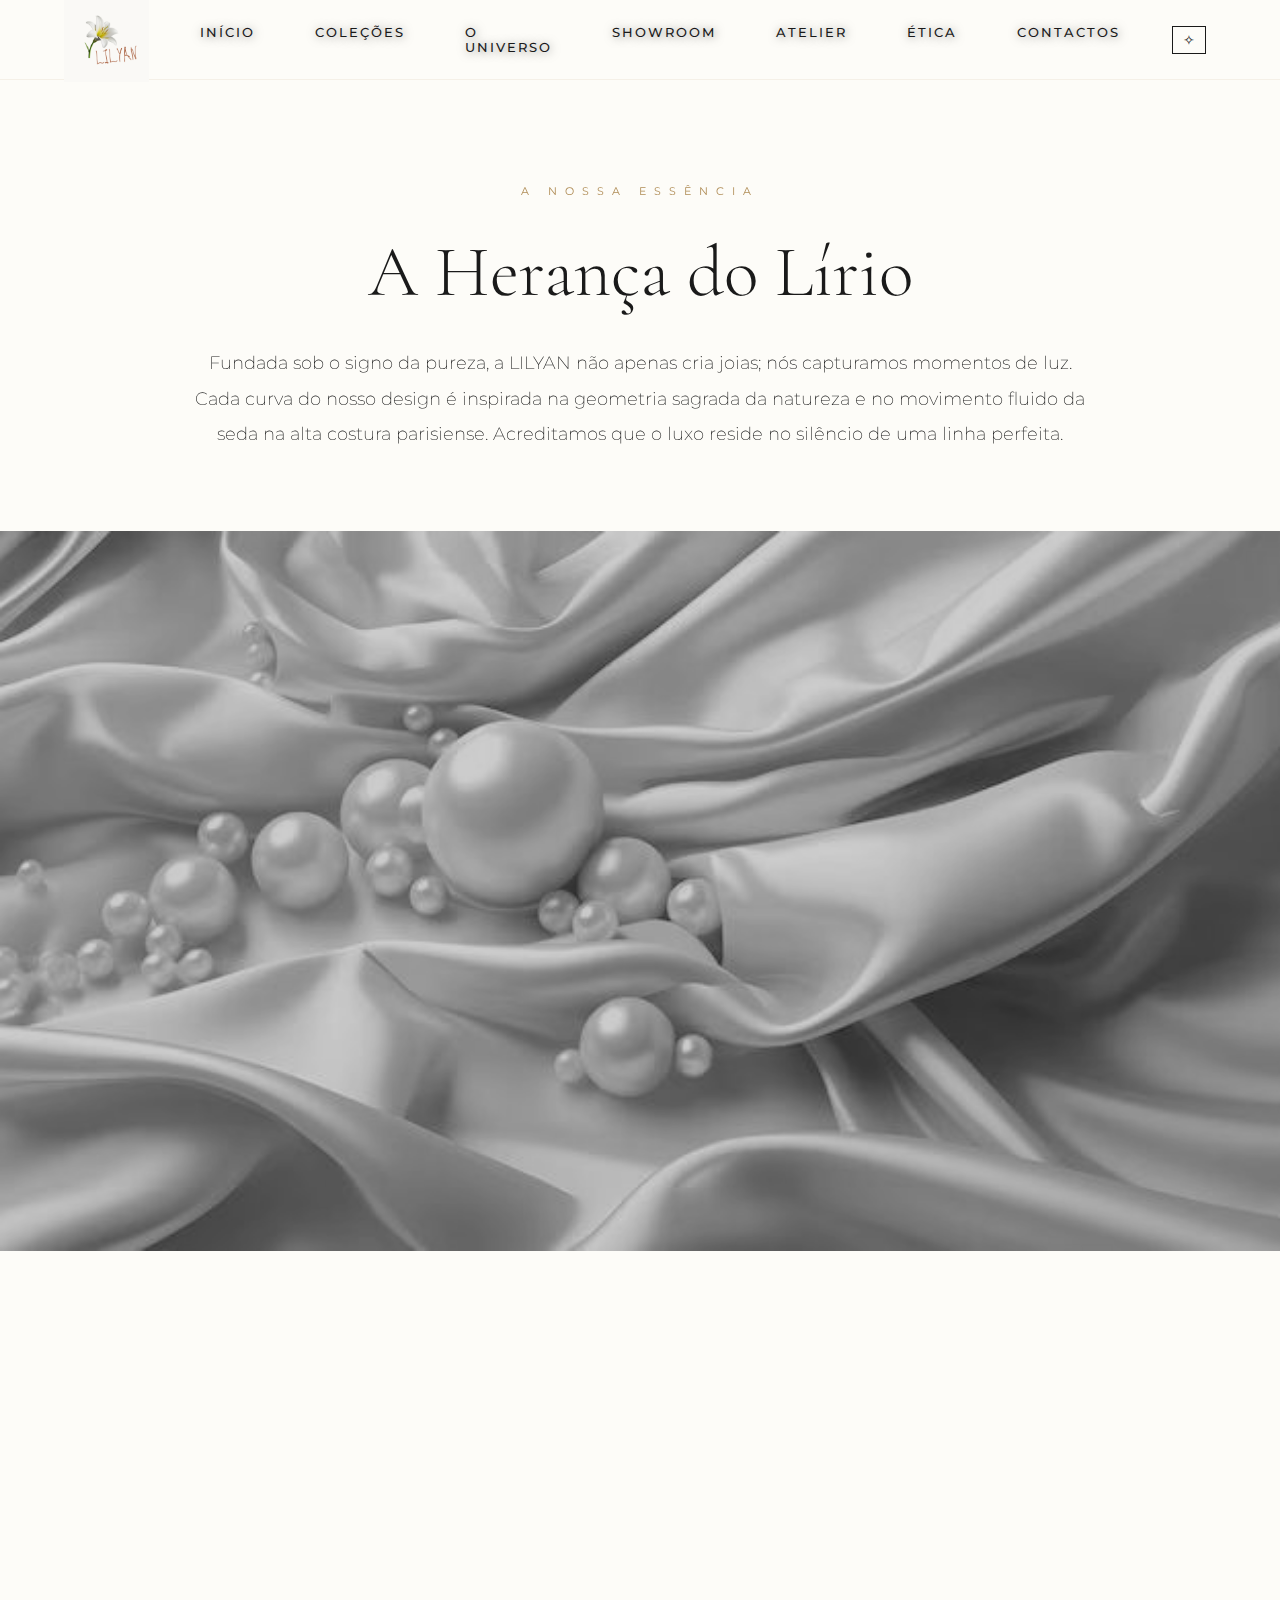
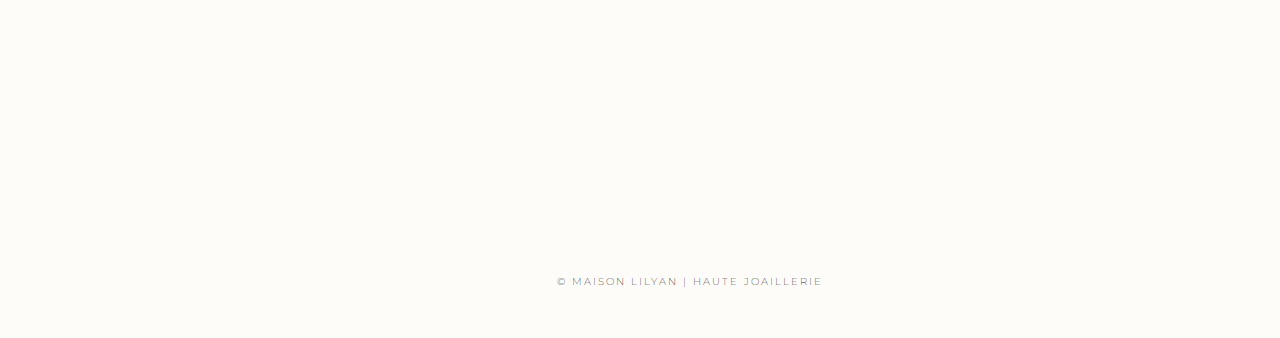
<file: universo.html>
<!DOCTYPE html>
<html lang="pt">
<head>
    <meta charset="UTF-8">
    <meta name="viewport" content="width=device-width, initial-scale=1.0">
    <title>O Universo | LILYAN</title>
    <link rel="stylesheet" href="style.css">
    <link href="https://fonts.googleapis.com/css2?family=Cormorant+Garamond:wght@300;400&family=Montserrat:wght@200;400&display=swap" rel="stylesheet">
</head>
<body>
    <nav id="navbar">
        <div class="logo"><img src="LILYAN.png" alt="LILYAN"></div>
        <ul class="nav-links">
            <li><a href="index.html">Início</a></li>
            <li><a href="colecoes.html">Coleções</a></li>
            <li><a href="universo.html">O Universo</a></li>
            <li><a href="showroom.html">Showroom</a></li>
            <li><a href="atelier.html">Atelier</a></li>
            <li><a href="etica.html">Ética</a></li>
            <li><a href="contactos.html">Contactos</a></li>
        </ul>
        <div class="nav-actions">
            <button id="mode-toggle">✧</button>
        </div>
    </nav>

    <main style="padding: 180px 0 100px;">
        <section class="reveal" style="max-width: 900px; margin: 0 auto; text-align: center; padding: 0 5%;">
            <span style="letter-spacing: 8px; color: var(--accent); font-size: 11px; text-transform: uppercase;">A Nossa Essência</span>
            <h2 style="font-family:'Cormorant Garamond', serif; font-size: clamp(2.5rem, 6vw, 4.5rem); margin: 30px 0; font-weight: 300; line-height: 1.2;">A Herança do Lírio</h2>
            
            <p style="font-size: 1.1rem; line-height: 2; font-weight: 200; color: var(--text); margin-bottom: 60px;">
                Fundada sob o signo da pureza, a LILYAN não apenas cria joias; nós capturamos momentos de luz. 
                Cada curva do nosso design é inspirada na geometria sagrada da natureza e no movimento fluido 
                da seda na alta costura parisiense. Acreditamos que o luxo reside no silêncio de uma linha perfeita.
            </p>
        </section>

        <section class="reveal" style="width: 100%; height: 80vh; margin: 80px 0; background: url('vibe.jpg') center/cover fixed; filter: grayscale(1) brightness(0.8);">
            </section>

        <section class="reveal" style="display: flex; justify-content: center; gap: 100px; padding: 100px 10%; flex-wrap: wrap;">
            <div style="flex: 1; min-width: 250px;">
                <h4 style="font-family: 'Cormorant Garamond'; font-size: 1.8rem; margin-bottom: 20px;">Filosofia</h4>
                <p style="font-weight: 200; font-size: 0.9rem; border-left: 1px solid var(--accent); padding-left: 20px;">Design que não grita, mas que ecoa. Peças feitas para atravessar gerações sem perder a relevância.</p>
            </div>
            <div style="flex: 1; min-width: 250px;">
                <h4 style="font-family: 'Cormorant Garamond'; font-size: 1.8rem; margin-bottom: 20px;">Inovação</h4>
                <p style="font-weight: 200; font-size: 0.9rem; border-left: 1px solid var(--accent); padding-left: 20px;">A fusão entre técnicas ancestrais de ourivesaria e a precisão tecnológica do século XXI.</p>
            </div>
        </section>
    </main>

    <footer style="padding: 50px; text-align: center; border-top: 1px solid var(--gold-soft); font-size: 10px; letter-spacing: 2px; font-weight: 200;">
        © MAISON LILYAN | HAUTE JOAILLERIE
    </footer>

    <script src="script.js"></script>
</body>
</html>
</file>
<file: style.css>
:root {
    --bg: #fdfcf8;      /* Fundo Claro */
    --text: #1a1a1a;    /* Letras Pretas no Light Mode */
    --accent: #b08d57;
}

.dark-mode {
    --bg: #0a0a0a;      /* Fundo Escuro */
    --text: #fdfcf8;    /* Letras Brancas no Dark Mode */
}

body {
    background-color: var(--bg);
    color: var(--text);
    font-family: 'Montserrat', sans-serif;
    transition: background-color 0.4s ease, color 0.4s ease;
    overflow-x: hidden;
}

/* NAVBAR E LOGO */
#navbar {
    height: var(--nav-height);
    display: flex;
    justify-content: space-between;
    align-items: center;
    padding: 0 5%;
    position: fixed;
    top: 0; width: 100%; z-index: 1000;
    background: var(--bg);
    border-bottom: 1px solid rgba(176, 141, 87, 0.1);
}

/* 1. CONFIGURAÇÃO GLOBAL DO LOGO */
.logo img {
    height: 110px !important;
    width: auto;
    transition: all 0.4s ease-in-out !important;
    filter: none !important;          /* Remove qualquer inversão de cor */
    mix-blend-mode: normal !important; /* Mantém as cores originais */
}

/* 2. REMOÇÃO DE REGRAS ESPECÍFICAS DE MODO ESCURO PARA O LOGO */
/* Certifique-se de que NÃO existem estas linhas no seu ficheiro: */
.dark-mode .logo img, 
.dark-mode body .logo img {
    filter: none !important;
}

/* 4. ALINHAMENTO */
.logo {
    display: flex;
    align-items: center;
    background: transparent !important;
}

.logo img:hover {
    transform: scale(1.05);
}

.nav-links { display: flex; list-style: none; gap: 30px; }
.nav-links a { text-decoration: none; color: var(--text); font-size: 11px; letter-spacing: 2px; text-transform: uppercase; }

/* SECCÃO ATELIER */
.atelier-container { padding: 180px 8% 100px; max-width: 1400px; margin: 0 auto; }
.atelier-content { display: flex; align-items: center; gap: 80px; flex-wrap: wrap; }
.atelier-text { flex: 1; min-width: 320px; }
.label { letter-spacing: 5px; color: var(--accent); font-size: 11px; text-transform: uppercase; }
.atelier-text h1 { font-family: 'Cormorant Garamond', serif; font-size: clamp(2.5rem, 5vw, 4rem); font-weight: 300; margin: 25px 0; }
.divider { width: 60px; height: 1px; background: var(--accent); margin: 30px 0; }
.atelier-badges { display: flex; gap: 30px; font-size: 10px; opacity: 0.6; }

.atelier-visual { flex: 1; min-width: 320px; }
.image-wrapper { position: relative; width: 90%; margin-left: auto; }
.image-wrapper img { width: 100%; height: 75vh; object-fit: cover; position: relative; z-index: 2; }
.decorative-frame { position: absolute; top: -20px; left: -20px; width: 100%; height: 100%; border: 1px solid var(--accent); z-index: 1; }

/* REVEAL ANIMATION */
.reveal { opacity: 0; transform: translateY(30px); transition: 1s ease; }
.reveal.active { opacity: 1; transform: translateY(0); }
/* --- CONTACTOS STYLES --- */

.contact-container {
    padding: 180px 8% 100px;
    max-width: 1300px;
    margin: 0 auto;
}

.contact-header {
    text-align: center;
    margin-bottom: 80px;
}

.contact-header h1 {
    font-family: 'Cormorant Garamond', serif;
    font-size: clamp(2.5rem, 5vw, 4rem);
    font-weight: 300;
    margin: 15px 0;
}

.subtitle {
    font-weight: 200;
    opacity: 0.7;
    max-width: 500px;
    margin: 0 auto;
}

.contact-grid {
    display: grid;
    grid-template-columns: 1fr 1fr;
    gap: 100px;
}

/* Formulário Minimalista */
.luxury-form {
    display: flex;
    flex-direction: column;
    gap: 35px;
}

.input-group {
    position: relative;
    border-bottom: 1px solid rgba(176, 141, 87, 0.3);
    padding: 5px 0;
}

.input-group input, 
.input-group textarea {
    width: 100%;
    background: transparent;
    border: none;
    color: var(--text);
    font-family: 'Montserrat', sans-serif;
    font-size: 13px;
    padding: 10px 0;
    outline: none;
    letter-spacing: 1px;
}

.input-group label {
    position: absolute;
    left: 0;
    top: 15px;
    font-size: 11px;
    text-transform: uppercase;
    letter-spacing: 2px;
    pointer-events: none;
    transition: 0.4s cubic-bezier(0.16, 1, 0.3, 1);
    opacity: 0.5;
}

/* Efeito do Label subir ao escrever */
.input-group input:focus ~ label,
.input-group input:not(:placeholder-shown) ~ label,
.input-group textarea:focus ~ label,
.input-group textarea:not(:placeholder-shown) ~ label {
    top: -15px;
    font-size: 9px;
    color: var(--accent);
    opacity: 1;
}

.btn-submit {
    background: transparent;
    border: 1px solid var(--accent);
    color: var(--text);
    padding: 20px;
    text-transform: uppercase;
    letter-spacing: 3px;
    font-size: 11px;
    cursor: pointer;
    transition: 0.4s;
    margin-top: 20px;
}

.btn-submit:hover {
    background: var(--accent);
    color: #fff;
}

/* Mapa e Info */
.map-wrapper {
    height: 400px;
    filter: saturate(0.8) contrast(1.1);
    border: 1px solid rgba(176, 141, 87, 0.2);
    margin-bottom: 40px;
    transition: filter 0.6s ease;
}

.

.info-details {
    display: flex;
    flex-direction: column;
    gap: 30px;
}

.info-block h3 {
    font-family: 'Cormorant Garamond', serif;
    font-size: 1.2rem;
    font-weight: 400;
    margin-bottom: 5px;
}

.info-block p {
    font-size: 13px;
    font-weight: 200;
    opacity: 0.7;
}

.wa-direct {
    color: var(--accent);
    text-decoration: none;
    font-size: 11px;
    letter-spacing: 2px;
    font-weight: 400;
}

/* --- RESPONSIVIDADE GERAL (Navbar e Estrutura) --- */
@media (max-width: 1024px) {
    
    /* Corrige o posicionamento do Dark Mode e Hamburguer */
    #navbar {
        padding: 0 20px;
    }

    .nav-actions {
        order: 2; /* Dark mode no meio */
        margin-right: 15px;
        z-index: 1001;
    }

  
    .logo {
        order: 1;
        flex-grow: 1;
    }

    /* O menu lateral propriamente dito */
    .nav-links {
        position: fixed;
        top: 0;
        right: -100%;
        width: 100%;
        height: 100vh;
        background-color: var(--bg);
        z-index: 1000;
        /* ... restantes estilos do menu ... */
    }
}

/* --- RESPONSIVIDADE ESPECÍFICA (Páginas) --- */
@media (max-width: 992px) {
    /* Mantenha isto! É o que impede o formulário de contactos de ficar "esmagado" */
    .contact-grid { 
        grid-template-columns: 1fr; 
        gap: 60px; 
    }
    
    .contact-container { 
        padding-top: 140px; 
    }
}

/* HERO SECTION - INDEX */
.hero-slider {
    height: 100vh;
    width: 100%;
    display: flex;
    align-items: center;
    justify-content: center;
    background-color: var(--bg); /* Fundo alternativo se a imagem falhar */
    background-size: cover;
    background-position: center;
    position: relative;
}

.hero-content {
    text-align: center;
    z-index: 5;
    padding: 0 10%;
}

.hero-content span {
    display: block;
    letter-spacing: 5px;
    text-transform: uppercase;
    font-size: 11px;
    margin-bottom: 20px;
    color: var(--accent);
}

.hero-content h1 {
    font-family: 'Cormorant Garamond', serif;
    font-size: clamp(2.5rem, 8vw, 5rem);
    font-weight: 300;
    margin-bottom: 20px;
    line-height: 1.1;
}

.hero-content p {
    font-weight: 200;
    margin-bottom: 40px;
    opacity: 0.8;
}

.btn-luxury {
    display: inline-block;
    padding: 15px 40px;
    border: 1px solid var(--accent);
    text-decoration: none;
    color: var(--text);
    font-size: 11px;
    letter-spacing: 2px;
    text-transform: uppercase;
    transition: 0.4s;
}

.btn-luxury:hover {
    background: var(--accent);
    color: white;
}

/* CITAÇÃO */
.featured-quote {
    padding: 100px 10%;
    text-align: center;
}

.featured-quote p {
    font-family: 'Cormorant Garamond', serif;
    font-size: 1.8rem;
    font-style: italic;
    font-weight: 300;
    max-width: 800px;
    margin: 0 auto;
}

footer {
    width: 100%;
    text-align: center; /* Centra o texto */
    padding: 40px 0;    /* Dá espaço acima e abaixo */
    margin-top: 50px;   /* Afasta o footer do conteúdo principal */
    font-family: 'Montserrat', sans-serif; /* Mantém a identidade visual */
    font-size: 0.8rem;
    letter-spacing: 1px;
}

footer a {
    text-decoration: none;
    color: #000; /* Ou a cor de destaque do teu site */
    border-bottom: 1px solid #ccc; /* Um detalhe elegante */
    transition: 0.3s;
}

footer a:hover {
    border-bottom: 1px solid #000;
}
/* HERO SECTION - CORES EM BRANCO */
.hero-content h1 {
    color: #ffffff; /* Cor branca para o título "A Poesia do Metal" */
}

.hero-content p {
    color: #ffffff; /* Cor branca para o subtítulo */
    opacity: 0.9;   /* Aumentei ligeiramente a opacidade para facilitar a leitura */
}

.btn-luxury {
    color: #ffffff; /* Cor branca para o texto do botão "Ver Peças" */
    border-color: #ffffff; /* Opcional: muda a borda para branco também para combinar */
}

.btn-luxury:hover {
    background: #ffffff;
    color: #1a1a1a; /* Ao passar o rato, o fundo fica branco e o texto escuro */
}
/* Cor branca para o texto pequeno acima do título */
.hero-content span {
    color: #ffffff !important;
    opacity: 1; /* Garante que não fica transparente contra o fundo */
}
.hero-content {
    text-shadow: 0px 2px 10px rgba(0, 0, 0, 0.3);
}
/* Estado inicial: Invisível e ligeiramente abaixo */
.reveal-init {
    opacity: 0;
    transform: translateY(40px);
    transition: opacity 1.2s cubic-bezier(0.16, 1, 0.3, 1), 
                transform 1.2s cubic-bezier(0.16, 1, 0.3, 1);
    will-change: transform, opacity;
}

/* Estado final: Visível e na posição correta */
.reveal-init.active {
    opacity: 1;
    transform: translateY(0);
}

/* Animação em cascata para grupos de itens (ex: links ou badges) */
.atelier-badges span, .nav-links li {
    opacity: 0;
    animation: fadeInText 0.8s ease forwards;
}

@keyframes fadeInText {
    from { opacity: 0; transform: translateY(10px); }
    to { opacity: 1; transform: translateY(0); }
}

/* Delay progressivo para elementos na mesma linha */
.reveal-init:nth-child(2) { transition-delay: 0.2s; }
.reveal-init:nth-child(3) { transition-delay: 0.4s; }
/* --- LAYOUT COLEÇÕES (6 IMAGENS) --- */

.collection-grid {
    display: grid;
    /* Cria 3 colunas iguais */
    grid-template-columns: repeat(3, 1fr);
    /* Espaço entre as imagens (60px vertical, 40px horizontal) */
    gap: 60px 40px;
    max-width: 1200px;
    margin: 60px auto;
    padding: 0 5%;
}

.card {
    display: flex;
    flex-direction: column;
    text-align: center;
}

.img-container {
    width: 100%;
    /* Define uma proporção vertical elegante (tipo retrato) */
    aspect-ratio: 3 / 4;
    overflow: hidden;
    background-color: rgba(176, 141, 87, 0.03); /* Fundo muito subtil */
    margin-bottom: 20px;
}

.img-container img {
    width: 100%;
    height: 100%;
    object-fit: cover; /* Garante que a imagem preenche o espaço sem deformar */
    transition: transform 1.2s cubic-bezier(0.16, 1, 0.3, 1);
}

/* Efeito ao passar o rato na joia */
.card:hover .img-container img {
    transform: scale(1.08);
}

.card-info h3 {
    font-family: 'Cormorant Garamond', serif;
    font-size: 1.4rem;
    font-weight: 400;
    margin-bottom: 8px;
    letter-spacing: 0.5px;
}

.card-info p {
    font-size: 0.75rem;
    text-transform: uppercase;
    letter-spacing: 2px;
    color: var(--accent); /* Cor bronze/gold */
}

/* Responsividade: No telemóvel passa para 1 coluna */
@media (max-width: 900px) {
    .collection-grid {
        grid-template-columns: repeat(2, 1fr);
    }
}

@media (max-width: 600px) {
    .collection-grid {
        grid-template-columns: 1fr;
        gap: 40px;
    }
}
/* --- LAYOUT COLEÇÕES: 3 COLUNAS --- */
.collection-grid {
    display: grid;
    grid-template-columns: repeat(3, 1fr);
    gap: 80px 40px;
    max-width: 1200px;
    margin: 0 auto 100px;
    padding: 0 5%;
}

.card {
    display: flex;
    flex-direction: column;
    text-align: center;
}

.img-container {
    width: 100%;
    aspect-ratio: 3 / 4; /* Formato vertical elegante */
    overflow: hidden;
    background-color: rgba(176, 141, 87, 0.03); 
    margin-bottom: 25px;
}

.img-container img {
    width: 100%;
    height: 100%;
    object-fit: cover;
    transition: transform 1.2s cubic-bezier(0.16, 1, 0.3, 1);
}

/* Efeito de Zoom suave */
.card:hover .img-container img {
    transform: scale(1.08);
}

/* Tipografia das Legendas */
.card-info h3 {
    font-family: 'Cormorant Garamond', serif;
    font-size: 1.5rem;
    font-weight: 400;
    margin-bottom: 8px;
}

.card-info p {
    font-size: 0.75rem;
    text-transform: uppercase;
    letter-spacing: 2px;
    color: var(--accent); /* Cor bronze/gold do site */
}

/* RESPONSIVIDADE */
@media (max-width: 900px) {
    .collection-grid { grid-template-columns: repeat(2, 1fr); }
}

@media (max-width: 600px) {
    .collection-grid { grid-template-columns: 1fr; gap: 50px; }
}
/* --- LAYOUT DA COLECÇÃO (GRELHA DE 3 COLUNAS) --- */
.collection-grid {
    display: grid;
    grid-template-columns: repeat(3, 1fr);
    gap: 80px 40px;
    max-width: 1200px;
    margin: 0 auto 100px;
    padding: 0 5%;
}

.card {
    display: flex;
    flex-direction: column;
    text-align: center;
}

.img-container {
    width: 100%;
    aspect-ratio: 3 / 4; /* Formato vertical sofisticado */
    overflow: hidden;
    background-color: rgba(176, 141, 87, 0.03); 
    margin-bottom: 25px;
}

.img-container img {
    width: 100%;
    height: 100%;
    object-fit: cover;
    transition: transform 1.2s cubic-bezier(0.16, 1, 0.3, 1);
}

.card:hover .img-container img {
    transform: scale(1.08); /* Zoom suave ao passar o rato */
}

.card-info h3 {
    font-family: 'Cormorant Garamond', serif;
    font-size: 1.5rem;
    font-weight: 400;
    margin-bottom: 8px;
    color: var(--text);
}

.card-info p {
    font-size: 0.75rem;
    text-transform: uppercase;
    letter-spacing: 2px;
    color: var(--accent);
}

/* Responsividade: Tablet e Telemóvel */
@media (max-width: 900px) {
    .collection-grid { grid-template-columns: repeat(2, 1fr); }
}

@media (max-width: 600px) {
    .collection-grid { grid-template-columns: 1fr; gap: 50px; }
}
/* ICONE HAMBÚRGUER */
/* Localize e substitua por isto */


/* RESPONSIVIDADE PARA TELEMÓVEL */
@media (max-width: 1024px) {
    .menu-icon { display: flex; }

    .nav-links {
        position: fixed;
        top: 0;
        right: -100%; /* Escondido à direita */
        width: 100%;
        height: 100vh;
        background-color: var(--bg);
        flex-direction: column;
        justify-content: center;
        align-items: center;
        gap: 30px;
        transition: 0.6s cubic-bezier(0.16, 1, 0.3, 1);
        z-index: 1500;
    }

    .nav-links.active {
        right: 0; /* Desliza para dentro */
    }

    /* Transformar Hambúrguer em "X" quando aberto */
    .menu-icon.active .bar:nth-child(1) { transform: translateY(7px) rotate(45deg); }
    .menu-icon.active .bar:nth-child(2) { opacity: 0; }
    .menu-icon.active .bar:nth-child(3) { transform: translateY(-7px) rotate(-45deg); }
}
/* --- CORREÇÃO DA NAVBAR --- */
#navbar {
    display: flex;
    justify-content: space-between; /* Espalha os 3 blocos: logo, links, botão */
    align-items: center;
    padding: 0 5%;
    height: 120px;
}

.nav-links {
    display: flex;
    list-style: none;
    gap: 30px;
}

.nav-links li a {
    text-decoration: none;
    color: var(--text);
    font-size: 0.8rem;
    letter-spacing: 1px;
    text-transform: uppercase;
    transition: color 0.3s;
}

/* Esconder o ícone de telemóvel no PC */
/* Localize e substitua por isto */

/* --- RESPONSIVIDADE (Ajuste para Telemóvel) --- */
@media (max-width: 1024px) {
    .menu-icon {
        display: flex; /* Mostra o hambúrguer */
        order: 2; /* Coloca-o na posição certa */
    }

    .nav-actions {
        order: 3; /* Botão de modo por último */
    }

    .logo {
        order: 1; /* Logo primeiro */
    }

    .nav-links {
        position: fixed;
        top: 0;
        right: -100%; /* Esconde o menu fora do ecrã */
        width: 100%;
        height: 100vh;
        background-color: var(--bg);
        flex-direction: column;
        justify-content: center;
        align-items: center;
        transition: 0.5s ease-in-out;
        z-index: 1000;
    }

    .nav-links.active {
        right: 0; /* Faz o menu aparecer */
    }
}


/* --- RESPONSIVIDADE (Ajuste para Telemóvel e Tablet) --- */
@media (max-width: 1024px) {
    #navbar {
        padding: 0 20px;
        height: 100px; /* Um pouco mais compacta em mobile */
    }

    .logo img {
        height: 80px !important;
    }

    /* Localize e substitua por isto */

    .nav-actions {
        display: flex !important;
        order: 2;      /* Dark Mode fica no centro-direita */
        margin-right: 15px;
        z-index: 1100; /* Garante que o clique funciona */
    }

    .logo {
        order: 1;      /* Logo à esquerda */
        flex: 1;
    }

    .nav-links {
        position: fixed;
        top: 0;
        right: -100%;
        width: 100%;
        height: 100vh;
        background-color: var(--bg);
        flex-direction: column;
        justify-content: center;
        align-items: center;
        transition: 0.5s cubic-bezier(0.4, 0, 0.2, 1);
        z-index: 1000; /* Abaixo dos ícones de ação */
    }

    .nav-links.active {
        right: 0;
    }

    .nav-links li {
        margin: 20px 0;
    }
}

/* --- AJUSTES ESPECÍFICOS (Páginas) --- */
@media (max-width: 992px) {
    .contact-grid { 
        grid-template-columns: 1fr; 
        gap: 40px; 
    }
    .contact-container { 
        padding-top: 140px; 
    }
}
#mode-toggle {
    order: 1; /* Garante que é o primeiro item no flexbox */
    background: transparent;
    border: 1px solid var(--accent);
    color: var(--text);
    cursor: pointer;
    padding: 5px 10px;
    font-size: 14px;
    transition: 0.3s;
    margin-right: 10px; /* Empurra o ícone do menu mais para a direita */
}


@media (max-width: 1024px) {
    .nav-actions {
        position: relative;
        right: 0;
        gap: 15px;
    }
    
    #mode-toggle {
        margin-right: 5px;
        font-size: 18px; /* Aumenta um pouco para facilitar o toque */
    }
}
/* --- AJUSTES GERAIS DA NAVBAR --- */
#navbar {
    height: 80px; /* 1. Reduzido de 120px para 80px para ser mais fina */
    display: flex;
    justify-content: space-between;
    align-items: center;
    padding: 0 5%;
    position: fixed;
    top: 0; 
    width: 100%; 
    z-index: 1000;
    background: var(--bg);
    border-bottom: 1px solid rgba(176, 141, 87, 0.1);
}

.logo img {
    height: 60px !important; /* Ajustado para caber na barra mais fina */
    width: auto;
}

/* 2. CENTRALIZAR OS LINKS NO PC */
.nav-links {
    display: flex;
    list-style: none;
    position: absolute; /* Posicionamento absoluto em relação à navbar */
    left: 50%;
    transform: translateX(-50%); /* Técnica para centralizar perfeitamente */
}

.nav-actions {
    display: flex;
    align-items: center;
    gap: 15px;
    margin-left: auto; /* Empurra o toggle para a direita */
    z-index: 1100;
}



/* --- AJUSTES RESPONSIVOS (MOBILE) --- */
@media (max-width: 992px) {
    /* 1. Garante que o ícone do hambúrguer aparece */
   /* Localize e substitua por isto */

    /* 2. Menu lateral vindo da esquerda */
    .nav-links {
        display: flex !important; /* Garante que o flex funciona */
        position: fixed;
        top: 0;
        left: -100%; /* Começa escondido à esquerda */
        width: 280px; /* Largura fixa para parecer um menu lateral luxuoso */
        height: 100vh;
        background: var(--bg);
        flex-direction: column;
        justify-content: center;
        align-items: flex-start;
        padding-left: 40px;
        gap: 20px;
        transform: none;
        transition: 0.5s cubic-bezier(0.4, 0, 0.2, 1);
        box-shadow: 15px 0 30px rgba(0,0,0,0.1);
        z-index: 1100;
    }

    /* 3. Quando o menu abre */
    .nav-links.active {
        left: 0; /* Desliza para dentro */
    }

    /* 4. Estilo do botão Dark Mode dentro do menu */
    .mobile-toggle-item {
        margin-top: 20px;
        list-style: none;
    }

    #mode-toggle {
        display: block !important;
        padding: 10px 20px;
        font-size: 1.2rem;
    }
}
/* --- FORÇAR APARIÇÃO DO HAMBÚRGUER --- */

/* --- MODO RESPONSIVO --- */
@media (max-width: 992px) {
    #navbar {
        height: 70px; /* Barra mais fina no mobile */
        justify-content: space-between;
        padding: 0 20px;
    }

    /* Localize e substitua por isto */


    /* O menu que desliza da ESQUERDA */
    .nav-links {
        position: fixed;
        top: 0;
        left: -100%; /* Escondido à esquerda */
        width: 280px;
        height: 100vh;
        background: var(--bg);
        flex-direction: column;
        justify-content: center;
        align-items: flex-start;
        padding-left: 40px;
        transition: 0.5s cubic-bezier(0.4, 0, 0.2, 1);
        z-index: 1500;
        box-shadow: 10px 0 20px rgba(0,0,0,0.1);
        display: flex !important; /* Garante que os links existem dentro da caixa */
    }

    .nav-links.active {
        left: 0 !important; /* Mostra o menu */
    }

    /* Esconder os links centrais do desktop para não flutuarem no meio do ecrã */
    .nav-links:not(.active) {
        pointer-events: none;
    }
}
/* --- ESTILO DO HAMBURGUER --- */

.menu-icon {
    display: none; /* Escondido no PC */
    cursor: pointer;
    z-index: 2000 !important;
    padding: 15px; /* Aumenta a área de clique */
    background: transparent;
    border: none;
    /* Afasta o ícone da borda direita */
    margin-right: 20px !important; 
}

.menu-icon .bar {
    width: 28px;
    height: 2px;
    background-color: var(--text) !important;
    margin: 6px 0;
    transition: 0.4s;
    display: block;
}
@media (max-width: 992px) {
    #navbar {
        height: 70px !important;
        /* O padding-right aqui é o que impede o ícone de ficar "de fora" */
        padding: 0 30px 0 20px !important; 
        display: flex !important;
        flex-direction: row !important;
        justify-content: space-between !important;
        align-items: center !important;
        box-sizing: border-box !important;
    }

    .logo img {
        height: 45px !important;
    }

    .menu-icon {
        display: block !important;
        /* Garante que ele não herda posições absolutas anteriores */
        position: relative !important; 
        right: auto !important;
    }

    /* Menu lateral vindo da ESQUERDA */
    .nav-links {
        position: fixed;
        top: 0;
        left: -100%; 
        width: 280px;
        height: 100vh;
        background: var(--bg);
        flex-direction: column;
        justify-content: center;
        align-items: flex-start;
        padding-left: 40px;
        transition: 0.5s ease;
        z-index: 1500;
        box-shadow: 10px 0 20px rgba(0,0,0,0.1);
        display: flex !important;
        transform: none !important;
    }

    .nav-links.active {
        left: 0 !important;
    }

    .nav-links li {
        margin: 15px 0;
        opacity: 1 !important;
        transform: none !important;
    }

    .mobile-toggle-item {
        margin-top: 30px;
        display: block !important;
    }
}
/* Garante que o corpo do site não tem margens escondidas */
body, html {
    margin: 0 !important;
    padding: 0 !important;
    width: 100%;
    overflow-x: hidden;
}

/* Faz a imagem preencher tudo */
.hero-slider {
    width: 100vw;          /* 100% da largura da janela */
    height: 100vh;         /* 100% da altura da janela */
    margin: 0;             /* Remove qualquer margem que cause a borda branca */
    background-size: cover; /* Faz a imagem esticar sem distorcer */
    background-position: center;
    background-repeat: no-repeat;
    display: flex;
    align-items: center;
    justify-content: center;
}
#navbar {
    position: fixed;       /* Fixa no topo */
    top: 0;
    left: 0;
    width: 100%;
    z-index: 1000;
    background: transparent; /* Podes mudar para rgba(253, 252, 248, 0.8) se quiseres cor */
    box-sizing: border-box;  /* Impede que o padding empurre a barra para fora */
}
.hero-content h1 {
    font-weight: 700 !important; /* Força o negrito */
    text-shadow: 2px 2px 10px rgba(0, 0, 0, 0.5); /* Sombra suave para leitura */
    font-size: clamp(2.5rem, 8vw, 4.5rem); /* Tamanho responsivo */
    margin-bottom: 20px;
}

.hero-content p {
    font-weight: 500;
    text-shadow: 1px 1px 5px rgba(0, 0, 0, 0.5);
    font-size: 1.2rem;
}
.logo img {
    height: 80px !important; /* Aumentado (ajusta conforme preferires) */
    width: auto;
    transition: transform 0.3s ease;
    /* Adiciona uma sombra subtil ao redor do logo para ele saltar do fundo */
    filter: drop-shadow(2px 2px 4px rgba(0, 0, 0, 0.3)) !important; 
}

/* No mobile, podemos mantê-lo um pouco mais contido */
@media (max-width: 992px) {
    .logo img {
        height: 60px !important;
    }
}
/* Foca na legibilidade do texto no modo escuro */
.dark-mode .nav-links li a {
    color: #fdfcf8 !important; /* Branco pérola para máximo contraste */
    font-weight: 500 !important; /* Engrossa um pouco a letra */
    text-shadow: 0 0 8px rgba(255, 255, 255, 0.2); /* Brilho subtil nas letras */
    letter-spacing: 2px;
}

/* Garante que o link ativo ou ao passar o rato também se veja */
.dark-mode .nav-links li a:hover {
    color: var(--accent) !important; /* Dourado ao passar o rato */
}

.dark-mode h1, 
.dark-mode .hero-content h1 {
    color: #fdfcf8 !important;
    font-weight: 700 !important; /* Bem negrito */
    text-shadow: 2px 2px 15px rgba(255, 255, 255, 0.1), 0 0 20px rgba(0,0,0,0.8) !important;
}
/* Links da Navbar sempre brancos */
.nav-links li a {
    color: #ffffff !important;
    font-weight: 500;
    text-shadow: 1px 1px 10px rgba(0, 0, 0, 0.5); /* Sombra para ler bem sobre fotos claras */
    text-decoration: none;
    letter-spacing: 2px;
    transition: color 0.3s ease;
}

/* Cor das barras do hambúrguer sempre brancas */
.menu-icon .bar {
    background-color: #ffffff !important;
}

/* Quando o menu mobile abre, as letras continuam brancas */
@media (max-width: 992px) {
    .nav-links {
        background-color: #000000; /* Fundo preto no menu mobile para as letras brancas brilharem */
    }
    
    .nav-links li a {
        color: #ffffff !important;
    }
}
.logo img {
    height: 85px !important; /* Tamanho maior que pediste */
    width: auto;
    filter: none !important; /* Garante que não há filtros */
    mix-blend-mode: normal !important;
}

@media (max-width: 992px) {
    .logo img {
        height: 65px !important; /* Ajuste para telemóvel */
    }
}
h1, .hero-content h1 {
    color: #ffffff !important;
    font-weight: 700 !important;
    text-shadow: 2px 2px 15px rgba(0, 0, 0, 0.6) !important;
}
/* 1. Cores base da Navbar (Respeitam o Dark/Light Mode) */
#navbar {
    background-color: var(--bg); /* Fundo dinâmico */
    transition: background 0.3s ease;
}

.nav-links li a {
    color: var(--text) !important; /* Texto dinâmico: preto no light, branco no dark */
    font-weight: 500;
    transition: all 0.3s ease;
}

.menu-icon .bar {
    background-color: var(--text) !important; /* Barras dinâmicas */
}

/* 2. EXCEPÇÃO: Estilo para quando a imagem ocupa o ecrã todo (Hero) */
/* Adicionamos esta classe apenas onde a imagem é o fundo principal */
.on-hero .nav-links li a,
.on-hero .menu-icon .bar {
    color: #ffffff !important;
    background-color: #ffffff !important;
    text-shadow: 1px 1px 10px rgba(0,0,0,0.5);
}

.on-hero #navbar {
    background: transparent !important;
    border-bottom: none !important;
}
.logo img {
    height: 85px !important;
    width: auto;
    filter: none !important; 
}

@media (max-width: 992px) {
    .logo img { height: 60px !important; }
    
    /* No mobile, o menu lateral deve ter sempre fundo para ler bem */
    .nav-links {
        background-color: var(--bg) !important;
    }
}
/* Links da Navbar */
.nav-links li a {
    color: var(--menu-txt) !important;
    font-weight: 600;
    text-shadow: 1px 1px 5px rgba(0,0,0,0.2); /* Sombra leve para ler branco no fundo claro */
}

/* Barras do Hambúrguer */
.menu-icon .bar {
    background-color: var(--menu-txt) !important;
}

/* No Mobile: O fundo do menu tem de mudar para o texto se ver */
@media (max-width: 992px) {
    .nav-links {
        background-color: var(--menu-bg) !important;
    }
}
h1, .hero-content h1 {
    color: var(--menu-txt) !important;
    font-weight: 700;
    /* Adicionamos uma sombra quando a letra é branca para não "sumir" no fundo pérola */
    text-shadow: var(--menu-txt) == #ffffff ? 2px 2px 10px rgba(0,0,0,0.2) : none;
}
footer {
    background-color: var(--bg);
    color: var(--text) !important; /* Segue a troca de cores */
    padding: 60px 5%;
    border-top: 1px solid rgba(176, 141, 87, 0.1);
}

footer a, footer p, footer h4 {
    color: var(--text) !important; /* Garante que tudo no footer muda */
}
/* Links da Navbar e Botão Toggle */
.nav-links li a, 
#mode-toggle {
    color: var(--text) !important; 
    border-color: var(--text);
    background: transparent;
    transition: all 0.3s ease;
}

/* Barras do Hambúrguer */
.menu-icon .bar {
    background-color: var(--text) !important;
}

/* No Mobile: O menu lateral precisa de fundo dinâmico */
@media (max-width: 992px) {
    .nav-links {
        background-color: var(--bg) !important; /* Fundo preto no dark, pérola no light */
    }
}
.hero-content h1, 
.hero-content p {
    color: #ffffff !important; /* Sempre branco no slider para leitura */
    text-shadow: 2px 2px 10px rgba(0,0,0,0.5);
}
/* Links da Navbar: Sempre Brancos em qualquer modo */
.nav-links li a {
    color: #ffffff !important; 
    font-weight: 500;
    text-shadow: 1px 1px 10px rgba(0, 0, 0, 0.5); /* Essencial para ler no fundo pérola */
    text-decoration: none;
    letter-spacing: 2px;
    transition: all 0.3s ease;
}

/* Garante que o efeito de passar o rato (hover) funciona */
.nav-links li a:hover {
    color: var(--accent) !important;
}
/* Texto geral, Footer e Toggle seguem a lógica do botão */
body, p, h4, footer, footer a, #mode-toggle {
    color: var(--text) !important;
    border-color: var(--text);
}

/* Os títulos (H1) também mudam conforme o modo */
h1 {
    color: var(--text) !important;
    transition: 0.3s;
}
/* Coloca isto logo no início do teu CSS */
html, body {
    margin: 0 !important;
    padding: 0 !important;
    width: 100%;
    overflow-x: hidden; /* Impede que o site balance para os lados */
}
.hero-slider {
    width: 100vw;          /* Largura total do ecrã */
    height: 100vh;         /* Altura total do ecrã */
    margin: 0 !important;  /* Garante que não há espaço em volta */
    padding: 0 !important;
    background-size: cover;    /* Estica a imagem sem distorcer */
    background-position: center;
    background-repeat: no-repeat;
    display: flex;
    align-items: center;
    justify-content: center;
}
/* --- REGRA PARA AS PÁGINAS NORMAIS (Ética, Contactos, etc.) --- */
/* Segue o botão: Preto no Light / Branco no Dark */
.nav-links li a {
    color: var(--text) !important;
    font-weight: 500;
    transition: 0.3s;
}

/* --- REGRA EXCLUSIVA PARA A PÁGINA INICIAL --- */
/* Se a Nav tiver a classe 'home-page', as letras são SEMPRE brancas */
#navbar.home-page .nav-links li a,
#navbar.home-page .menu-icon .bar {
    color: #ffffff !important;
    background-color: #ffffff !important; /* para as barras do hamburguer */
    text-shadow: 1px 1px 10px rgba(0,0,0,0.5) !important;
}

/* Garante que o fundo da nav na home é transparente para ver a imagem */
#navbar.home-page {
    background: transparent !important;
    border-bottom: none !important;
}
/* Imagem total na Home */
.hero-slider {
    width: 100vw;
    height: 100vh;
    margin: 0 !important;
}

/* Footer inteligente: muda com o botão */
footer, footer p, footer a, #mode-toggle {
    color: var(--text) !important;
    border-color: var(--text);
}
/* Limpeza Geral dos Links da Navbar */
.nav-links li a {
    background-color: transparent !important; /* Remove qualquer fundo por trás das letras */
    padding: 10px 15px;
    text-decoration: none;
    font-weight: 500;
    transition: all 0.3s ease;
    display: inline-block;
}

/* --- ESTILO PARA AS PÁGINAS COM FUNDO LISO (Coleção, Ética, etc.) --- */
/* Letras Pretas no Light Mode / Brancas no Dark Mode */
#navbar .nav-links li a {
    color: var(--text) !important;
}

/* --- ESTILO EXCLUSIVO PARA A PÁGINA INICIAL (Sobre a Imagem) --- */
/* Forçamos letras brancas sem fundo, apenas com sombra para leitura */
#navbar.home-page .nav-links li a {
    color: #ffffff !important;
    background: transparent !important; /* Garante que não há caixas brancas */
    text-shadow: 1px 1px 10px rgba(0, 0, 0, 0.5); /* Sombra suave para destacar da foto */
}
/* Remove qualquer margem que esteja a empurrar a imagem */
body, html {
    margin: 0 !important;
    padding: 0 !important;
}

.hero-slider {
    width: 100vw;
    height: 100vh;
    margin-top: -85px; /* Puxa a imagem para trás da navbar se ela for fixa */
    background-size: cover;
}
/* 1. REMOVER LINHA APENAS NA HOME */
#navbar.home-page {
    border-bottom: none !important;
    box-shadow: none !important;
}

/* 2. CORES NO MODO RESPONSIVO (Mobile) */
@media (max-width: 992px) {
    /* Força o fundo do menu lateral a seguir o tema */
    .nav-links {
        background-color: var(--bg) !important;
    }

    /* Força as letras a serem PRETAS no Light Mode e BRANCAS no Dark Mode */
    /* Mesmo que seja na página inicial, no telemóvel o menu precisa de contraste */
    #navbar.home-page .nav-links li a,
    .nav-links li a {
        color: var(--text) !important;
        text-shadow: none !important; /* Remove sombra no mobile para ficar limpo */
        background: transparent !important;
    }

    /* Ajusta o ícone do hambúrguer para ser visível conforme o fundo da página */
    /* Na home (sobre a foto) ele continua branco, nas outras segue o tema */
    #navbar:not(.home-page) .menu-icon .bar {
        background-color: var(--text) !important;
    }
}
</file>
